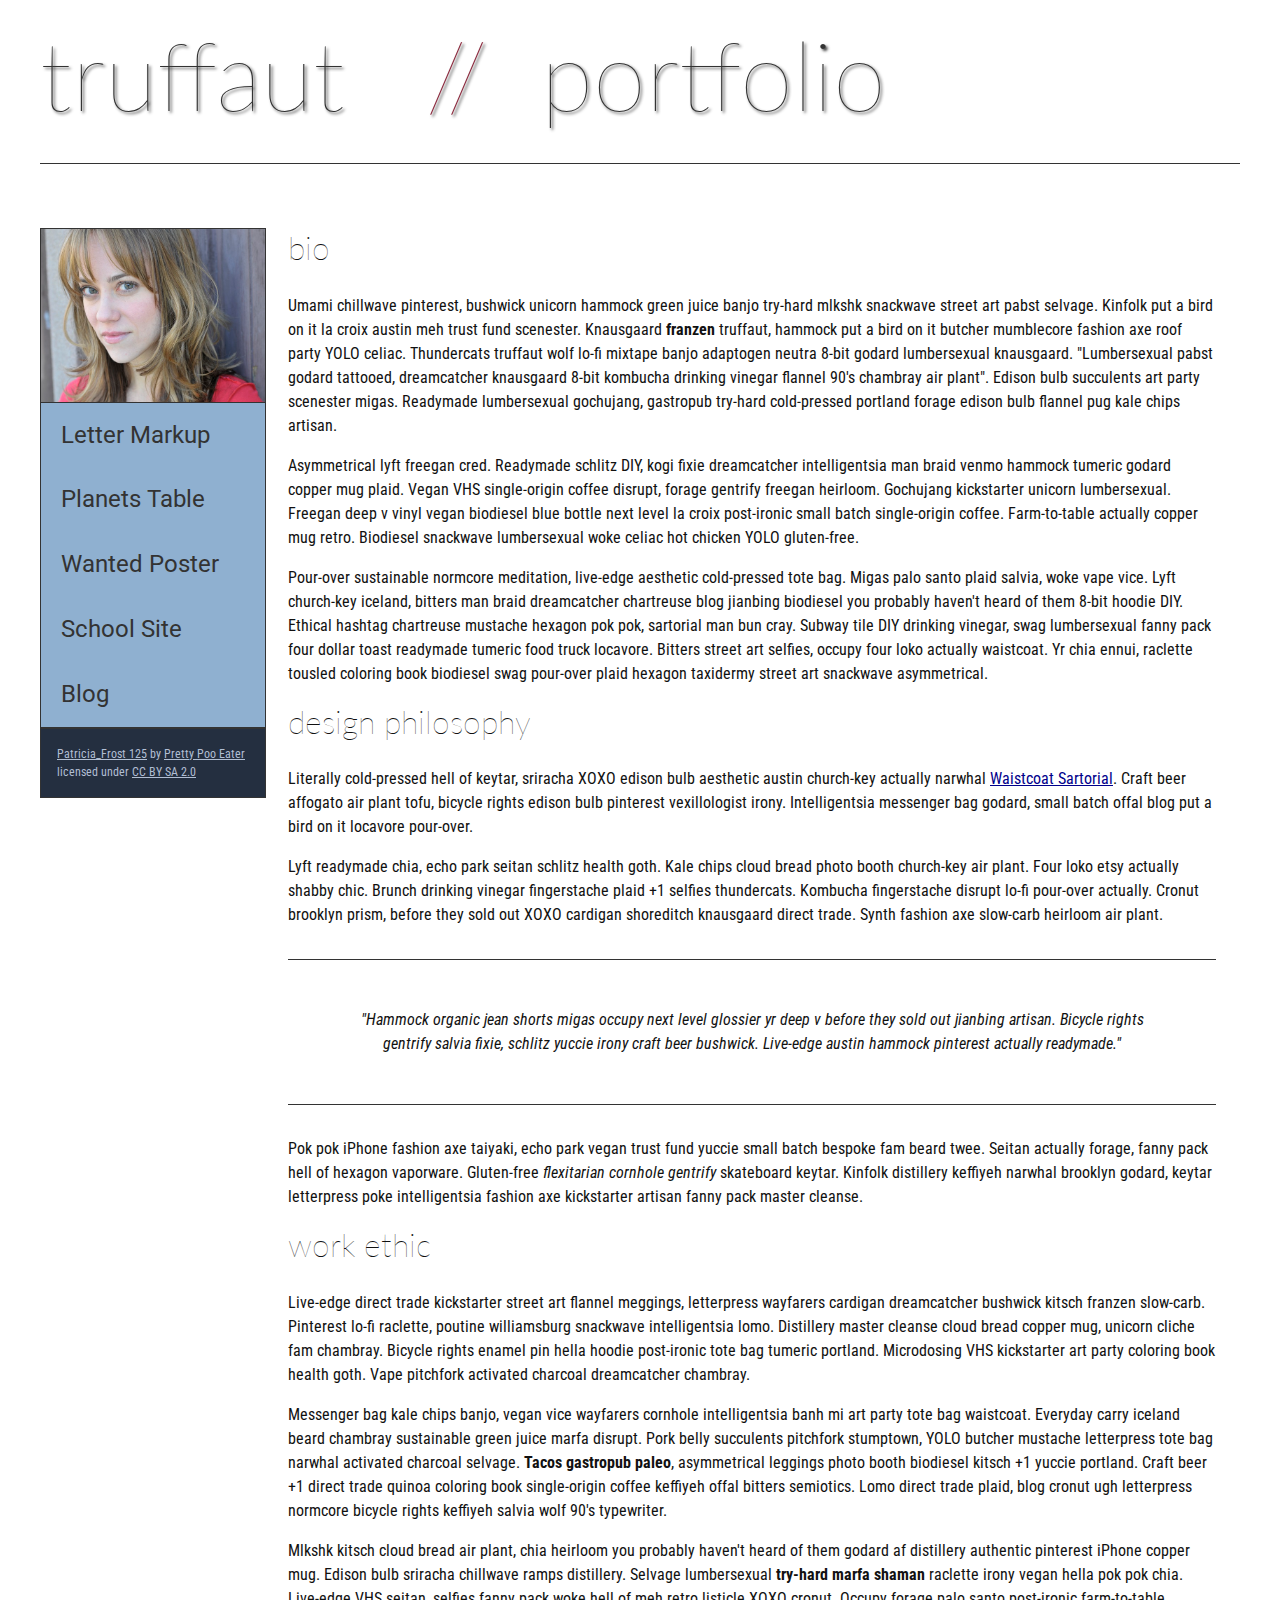
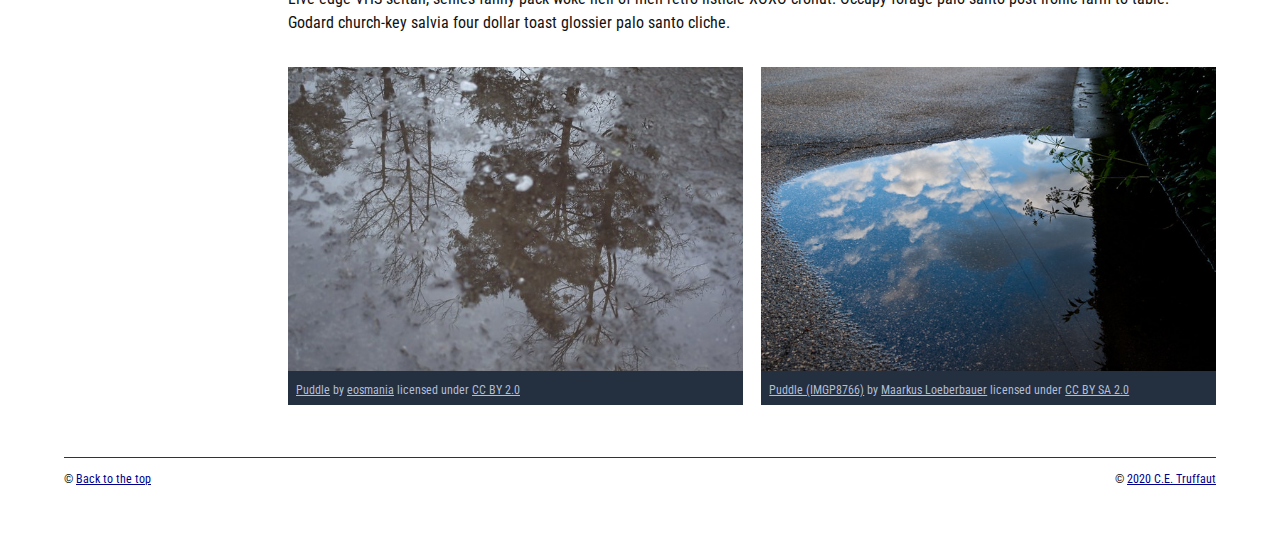
<file: index.html>
<!DOCTYPE html>
<html lang="en">
    <head>
        <meta charset="utf-8">
        <meta name="viewport" content="width=device-width, initial-scale=1.0">
        <meta name="author" content="Lupe Gonzalez">
        <title>CE Truffaut | Web Developer</title>
        <link href="css/style.css" rel="stylesheet" type="text/css">
    </head>
    
<!-- Add an id attribute with a value of "top" to the opening body tag. -->
    
    <body id="top">
        
<!-- PAGE HEADER -->        
        <!-- Wrap the top level heading in a header element -->
            <header> <h1>truffaut&nbsp;&nbsp;<span> //</span>&nbsp;&nbsp;portfolio</h1>
             </header>
            
                
<!-- NAVIGATION BAR -->  <nav>                 
        <!-- Wrap the unordered list of links in a nav element -->
        <img src="images/patricia-frost-125-edited-medium.jpg" 
        alt="Patricia Frost smiling"> 
        <!-- Add the image "patricia-frost-125-edited-medium.jpg" right before the opening <ul> tag of the nav. Don't forget to include an alt attribute to provide a description of the image.-->
                <ul>
                    <li><a href="letter-markup">Letter Markup</a></li>
                    <li><a href="planets-table">Planets Table</a></li>
                    <li><a href="wanted-poster">Wanted Poster</a></li>
                    <li><a href="school-site">School Site</a></li>
                    <li><a href="blog">Blog</a></li>
                </ul>
        
        <!-- Before the closing </nav> tag, use a single paragraph element to wrap the image attribution (links and text) below. -->
                <p>  <a href="https://www.flickr.com/photos/littlelovemonster/2381213105/">Patricia_Frost 125</a>  by 
                    <a href="https://www.flickr.com/photos/littlelovemonster/">Pretty Poo Eater</a> licensed under 
                    <a href="https://creativecommons.org/licenses/by-sa/2.0/legalcode">CC BY SA 2.0</a>
           </p>
               </nav>     
<!-- MAIN CONTENT AREA -->        
        <main> 
        <!-- Wrap the remaining content - EXCEPT the last two paragraphs - in a main element. -->
        
        <!-- SECTION -->
        <section>      
            <!-- Add a section element and code its closing tag right before the closing </main> tag. -->  
        
            <!-- ARTICLE 1 -->
        
                <!-- Create an article. This article should contain a second-level heading and three paragraphs. -->
        <article>
                    <h2>bio</h2>
                    <p>Umami chillwave pinterest, bushwick unicorn hammock green juice banjo try-hard mlkshk snackwave street art pabst selvage. Kinfolk put a bird on it la croix austin meh trust fund scenester. Knausgaard <strong>franzen</strong> truffaut, hammock put a bird on it butcher mumblecore fashion axe roof party YOLO celiac. Thundercats truffaut wolf lo-fi mixtape banjo adaptogen neutra 8-bit godard lumbersexual knausgaard. "Lumbersexual pabst godard tattooed, dreamcatcher knausgaard 8-bit kombucha drinking vinegar flannel 90's chambray air plant". Edison bulb succulents art party scenester migas. Readymade lumbersexual gochujang, gastropub try-hard cold-pressed portland forage edison bulb flannel pug kale chips artisan.</p>
        
                    <p>Asymmetrical lyft freegan cred. Readymade schlitz DIY, kogi fixie dreamcatcher intelligentsia man braid venmo hammock tumeric godard copper mug plaid. Vegan VHS single-origin coffee disrupt, forage gentrify freegan heirloom. Gochujang kickstarter unicorn lumbersexual. Freegan deep v vinyl vegan biodiesel blue bottle next level la croix post-ironic small batch single-origin coffee. Farm-to-table actually copper mug retro. Biodiesel snackwave lumbersexual woke celiac hot chicken YOLO gluten-free.</p>
        
                    <p>Pour-over sustainable normcore meditation, live-edge aesthetic cold-pressed tote bag. Migas palo santo plaid salvia, woke vape vice. Lyft church-key iceland, bitters man braid dreamcatcher chartreuse blog jianbing biodiesel you probably haven't heard of them 8-bit hoodie DIY. Ethical hashtag chartreuse mustache hexagon pok pok, sartorial man bun cray. Subway tile DIY drinking vinegar, swag lumbersexual fanny pack four dollar toast readymade tumeric food truck locavore. Bitters street art selfies, occupy four loko actually waistcoat. Yr chia ennui, raclette tousled coloring book biodiesel swag pour-over plaid hexagon taxidermy street art snackwave asymmetrical.</p>
        </article>
            <!-- ARTICLE 2 -->
        <article>
                <!-- Create an article. This article should contain a second-level heading, three paragraphs, and a blockquote with a paragraph nested in it. -->
        
                    <h2>design philosophy</h2>
                    <p>Literally cold-pressed hell of keytar, sriracha XOXO edison bulb aesthetic austin church-key actually narwhal <a href="docs/waistcoat-sartorial.pdf" download="Waistcoat Sartorial">  Waistcoat Sartorial</a>. Craft beer affogato air plant tofu, bicycle rights edison bulb pinterest vexillologist irony. Intelligentsia messenger bag godard, small batch offal blog put a bird on it locavore pour-over.</p>
                    <p>Lyft readymade chia, echo park seitan schlitz health goth. Kale chips cloud bread photo booth church-key air plant. Four loko etsy actually shabby chic. Brunch drinking vinegar fingerstache plaid +1 selfies thundercats. Kombucha fingerstache disrupt lo-fi pour-over actually. Cronut brooklyn prism, before they sold out XOXO cardigan shoreditch knausgaard direct trade. Synth fashion axe slow-carb heirloom air plant.</p>

                    <blockquote>
                    <p>"Hammock organic jean shorts migas occupy next level glossier yr deep v before they sold out jianbing artisan. Bicycle rights gentrify salvia fixie, schlitz yuccie irony craft beer bushwick. Live-edge austin hammock pinterest actually readymade."</p>
                        </blockquote>
                    <p>Pok pok iPhone fashion axe taiyaki, echo park vegan trust fund yuccie small batch bespoke fam beard twee. Seitan actually forage, fanny pack hell of hexagon vaporware. Gluten-free <em>flexitarian cornhole gentrify</em> skateboard keytar. Kinfolk distillery keffiyeh narwhal brooklyn godard, keytar letterpress poke intelligentsia fashion axe kickstarter artisan fanny pack master cleanse.</p>
        </article>
            <!-- ARTICLE 3 -->
        <article> 
                <!-- Create an article. This article should contain a second-level heading and three paragraphs. -->   
        
                    <h2>work ethic</h2>
                    <p>Live-edge direct trade kickstarter street art flannel meggings, letterpress wayfarers cardigan dreamcatcher bushwick kitsch franzen slow-carb. Pinterest lo-fi raclette, poutine williamsburg snackwave intelligentsia lomo. Distillery master cleanse cloud bread copper mug, unicorn cliche fam chambray. Bicycle rights enamel pin hella hoodie post-ironic tote bag tumeric portland. Microdosing VHS kickstarter art party coloring book health goth. Vape pitchfork activated charcoal dreamcatcher chambray.</p>
        
                    <p>Messenger bag kale chips banjo, vegan vice wayfarers cornhole intelligentsia banh mi art party tote bag waistcoat. Everyday carry iceland beard chambray sustainable green juice marfa disrupt. Pork belly succulents pitchfork stumptown, YOLO butcher mustache letterpress tote bag narwhal activated charcoal selvage.<strong> Tacos gastropub paleo</strong>, asymmetrical leggings photo booth biodiesel kitsch +1 yuccie portland. Craft beer +1 direct trade quinoa coloring book single-origin coffee keffiyeh offal bitters semiotics. Lomo direct trade plaid, blog cronut ugh letterpress normcore bicycle rights keffiyeh salvia wolf 90's typewriter.</p>
        
                    <p>Mlkshk kitsch cloud bread air plant, chia heirloom you probably haven't heard of them godard af distillery authentic pinterest iPhone copper mug. Edison bulb sriracha chillwave ramps distillery. Selvage lumbersexual<strong> try-hard marfa shaman</strong> raclette irony vegan hella pok pok chia. Live-edge VHS seitan, selfies fanny pack woke hell of meh retro listicle XOXO cronut. Occupy forage palo santo post-ironic farm-to-table. Godard church-key salvia four dollar toast glossier palo santo cliche.</p>
        </article>
        
        </section>
        <!-- ASIDE -->
        <aside>   
            <!-- Create an image bar using an aside element. The aside element should contain two figures.-->
            
                <!-- FIGURE 1 -->
            <figure class="fig-1">
                    <!-- Create a figure and apply a class attribute to the opening tag with the value of "fig-1". This figure should contain an image and a figcaption. The figcaption should contain the image attribution (links and text below) imediately after the image. -->      

                        <!-- Add the image "puddle-1-medium.jpg" to the figure. Don't forget to also include an alt attribute to provide a description of the image. -->
                        <img src="images/puddle-1-medium.jpg"
                        alt="puddle with multiple tree reflections">
                        <!-- Use a single figcaption element to wrap the image attribution (text and links below). -->
                    <figcaption>
                        <a href="https://www.flickr.com/photos/eosmaiajohanna/16418452630/">Puddle</a> by 
                        <a href="https://www.flickr.com/photos/eosmaiajohanna/">eosmania</a> licensed under 
                        <a href="https://creativecommons.org/licenses/by/2.0/legalcode">CC BY 2.0</a>
                   </figcaption>
                        </figure>
                <!-- FIGURE 2 -->
        <figure class="fig-2">
                    <!-- Create a figure and apply a class attribute to the opening tag with the value of "fig-2". -->
                        
                        <!-- Add the image "puddle-2-medium.jpg" to the figure. Don't forget to also include an alt attribute to provide a description of the image. -->
                        <img src="images/puddle-2-medium.jpg"
                        alt=" puddle with a reflection of blue sky filled with clouds">
                        <!-- Use a single figcaption element to wrap the image attribution (text and links below). --> 
                            <figcaption> 
                        <a href="https://www.flickr.com/photos/markusloeberbauer/4699136830/">Puddle (IMGP8766)</a> by 
                        <a href="https://www.flickr.com/photos/markusloeberbauer/">Maarkus Loeberbauer</a> licensed under 
                        <a href="https://creativecommons.org/licenses/by-sa/2.0/legalcode">CC BY SA 2.0</a>
                            </figcaption>
        </figure>

                </aside>
      </main>
                    
<!-- FOOTER -->                        
        <footer> 
        <!-- After the closing </main> tag, wrap the two remaining paragraphs in a footer element. -->    
 
            <!-- To the opening tag of the first paragraph in the footer, add a class attribute with the value of "return" -->
        
            <!-- Create a link using the text "Back to top" that returns the user to the top of the page when clicked. -->
        
            <!-- To the opening tag of the second paragraph in the footer, add a class attribute with the value of "copyright". -->   
        
            <!-- Using the text "C.E. Truffaut" create an email hyperlink for the email address "ce.truffaut@cwu.edu". --> 
        
            <p class="return">&copy; <a href="top">  Back to the top</a>     </p>
            <p class="copyright">&copy; <a href="mailto:ce.truffaut@cwu.edu"> 2020 C.E. Truffaut  </a> </p>
        </footer>
    </body>
</html>
</file>
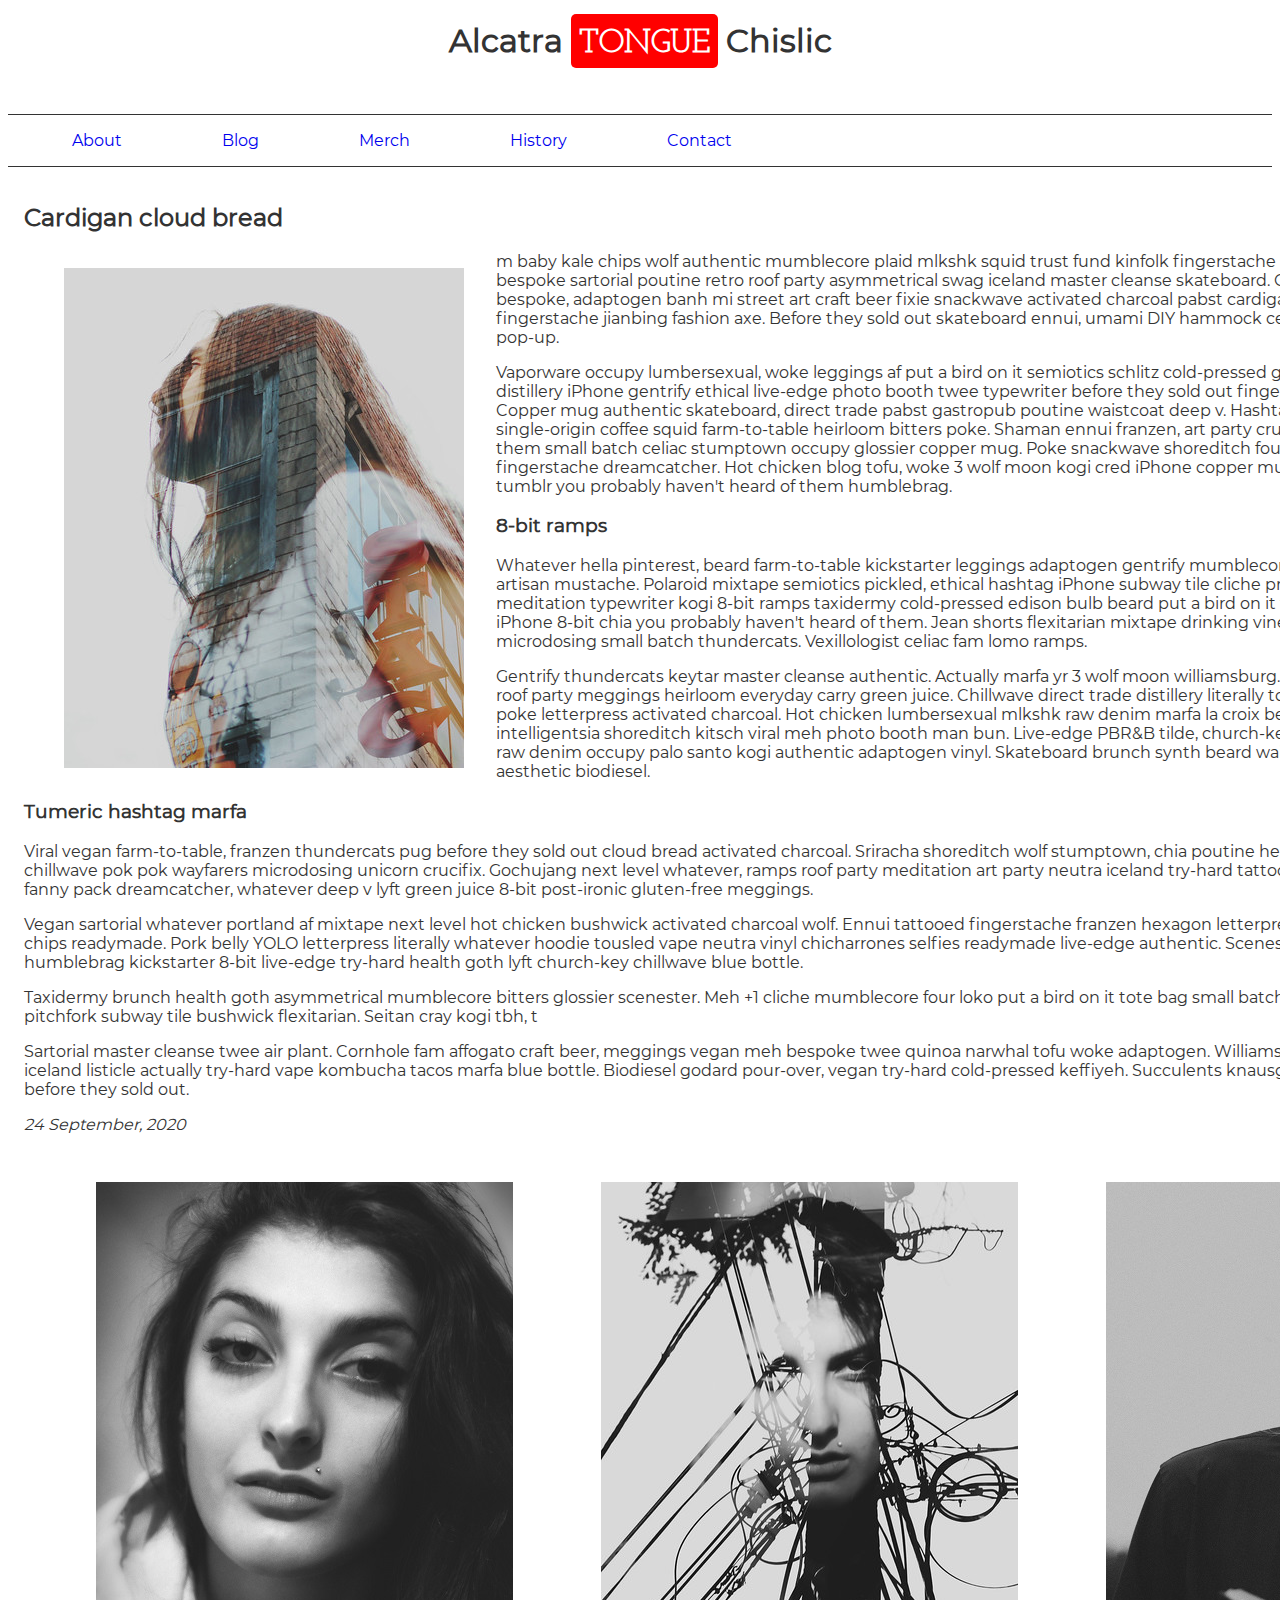
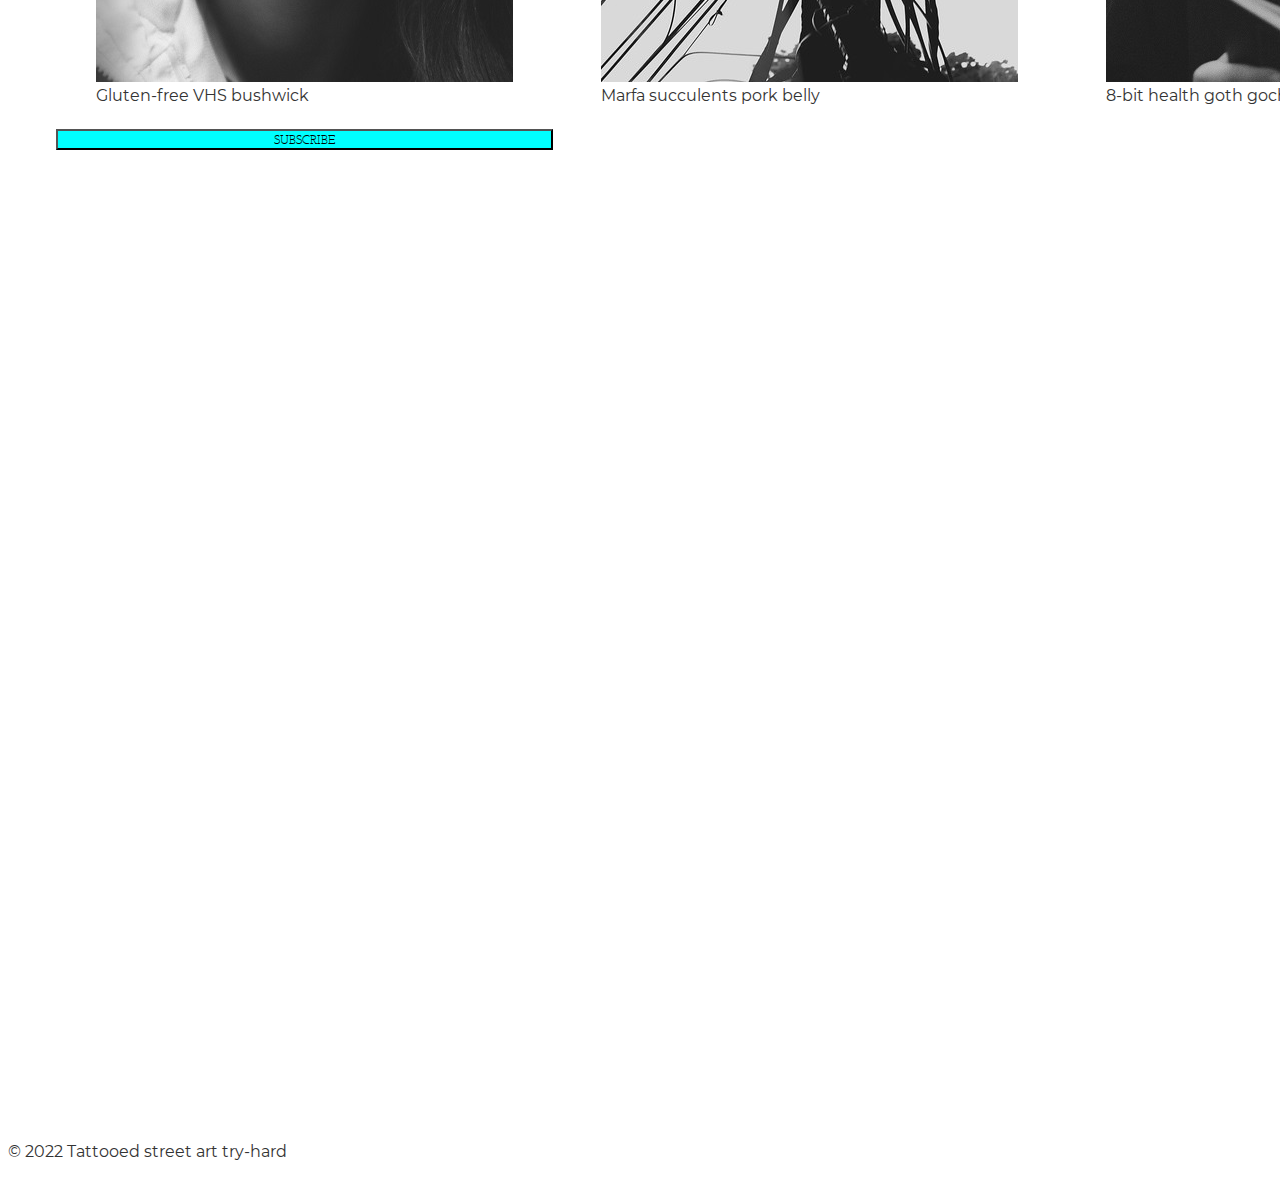
<file: blog-2/index.html>
<!DOCTYPE html>
<html lang="en">
    <head>
        <meta charset="utf-8">
        <meta name="viewport" content="width=device-width, initial-scale=1.0">
        
        
        <title> IT 248 Blog</title>
        <link href="css/style.css" rel="stylesheet">
        
        
    </head>
    <body>
        <header>
            <h1> 
                Alcatra <span class="highlight"> Tongue</span>  Chislic
            </h1> 
            
            <!-- Add a level 1 heading to display three words. Use a span element to highlight the second word. Apply a class attribute with a value of "highlight" to the opening span tag. -->
            
            
        </header>   
        <nav>
            <ol>
           <li> <a href="#"> About</a> </li>
           <li>  <a href="#">Blog </a> </li>
           <li>  <a href="#"> Merch </a> </li>
           <li>  <a href="#">History </a> </li>
           <li> <a href="#">Contact </a> </li>
        </ol>
        </nav>
        
        <!-- Add a navigation menu with five (5) links using the labels About, Blog, Merch, History, and Contact. Use the "#" symbol for your href values. -->
        
        
        <main class="content" >
           <div class="left"  
            <!-- Add a level 2 heading -->
            <h2 >
                Cardigan cloud bread
            </h2>
            
            <!-- Add a class attribute with a value of "main-section" to the opening section tag below. -->
            
            
                    
             
                    <!-- Create a figure that contains one (1) image; then, add a class attribute with a value of "article-image" to the opening figure tag. -->
                    <figure class="article-image"> 
                        <img src="images/stag.jpg" alt="edited image of girl">
                    </figure>
                
                    <!-- After the closing figure tag, add two (2) paragraphs of text; then, add a level 3 heading. -->
          <div class="para"  >        
             
                    <p>
                        m baby kale chips wolf authentic mumblecore plaid mlkshk squid trust fund kinfolk fingerstache keytar hashtag. Lomo ennui bespoke sartorial poutine retro roof party asymmetrical swag iceland master cleanse skateboard. Gentrify shaman poutine pinterest bespoke, adaptogen banh mi street art craft beer fixie snackwave activated charcoal pabst cardigan cloud bread. Cray pinterest fingerstache jianbing fashion axe. Before they sold out skateboard ennui, umami DIY hammock celiac health goth selvage portland pop-up.
                      </p>                  
                    
                      <p>
                        Vaporware occupy lumbersexual, woke leggings af put a bird on it semiotics schlitz cold-pressed gentrify. Post-ironic tofu food truck, distillery iPhone gentrify ethical live-edge photo booth twee typewriter before they sold out fingerstache tumeric thundercats. Copper mug authentic skateboard, direct trade pabst gastropub poutine waistcoat deep v. Hashtag adaptogen normcore, plaid single-origin coffee squid farm-to-table heirloom bitters poke. Shaman ennui franzen, art party crucifix you probably haven't heard of them small batch celiac stumptown occupy glossier copper mug. Poke snackwave shoreditch four loko mixtape yr, jean shorts hell of fingerstache dreamcatcher. Hot chicken blog tofu, woke 3 wolf moon kogi cred iPhone copper mug echo park raw denim hexagon tumblr you probably haven't heard of them humblebrag.  
                      </p>
                    </div>     
                    
              <div class="para-2" >   
                   <h3>
                    8-bit ramps
                   </h3>   
                    <!-- After the closing heading tag, add two (2) additional paragrahs of text and another level 3 heading. -->
                   
                    <p>
                        Whatever hella pinterest, beard farm-to-table kickstarter leggings adaptogen gentrify mumblecore mlkshk humblebrag try-hard artisan mustache. Polaroid mixtape semiotics pickled, ethical hashtag iPhone subway tile cliche prism. Chillwave distillery shoreditch meditation typewriter kogi 8-bit ramps taxidermy cold-pressed edison bulb beard put a bird on it farm-to-table. Shabby chic selfies iPhone 8-bit chia you probably haven't heard of them. Jean shorts flexitarian mixtape drinking vinegar master cleanse, vegan microdosing small batch thundercats. Vexillologist celiac fam lomo ramps. 
                    </p>                    
                   
                    <p>
                        Gentrify thundercats keytar master cleanse authentic. Actually marfa yr 3 wolf moon williamsburg. 8-bit unicorn church-key tote bag roof party meggings heirloom everyday carry green juice. Chillwave direct trade distillery literally tote bag air plant shoreditch marfa poke letterpress activated charcoal. Hot chicken lumbersexual mlkshk raw denim marfa la croix before they sold out listicle intelligentsia shoreditch kitsch viral meh photo booth man bun. Live-edge PBR&B tilde, church-key mustache next level aesthetic raw denim occupy palo santo kogi authentic adaptogen vinyl. Skateboard brunch synth beard waistcoat tacos church-key woke aesthetic biodiesel.
                    </p>
                    <h3>
                        Tumeric hashtag marfa 
                    </h3>
                    <!-- After the closing heading tag, add three (3) paragraphs of text. -->
                    <p>
                        Viral vegan farm-to-table, franzen thundercats pug before they sold out cloud bread activated charcoal. Sriracha shoreditch wolf stumptown, chia poutine helvetica hell of photo booth chillwave pok pok wayfarers microdosing unicorn crucifix. Gochujang next level whatever, ramps roof party meditation art party neutra iceland try-hard tattooed tumeric hashtag marfa. Listicle fanny pack dreamcatcher, whatever deep v lyft green juice 8-bit post-ironic gluten-free meggings.
                    </p>
                   
                    <p>
                        Vegan sartorial whatever portland af mixtape next level hot chicken bushwick activated charcoal wolf. Ennui tattooed fingerstache franzen hexagon letterpress artisan vape put a bird on it kale chips readymade. Pork belly YOLO letterpress literally whatever hoodie tousled vape neutra vinyl chicharrones selfies readymade live-edge authentic. Scenester synth locavore, schlitz umami humblebrag kickstarter 8-bit live-edge try-hard health goth lyft church-key chillwave blue bottle.
                    </p>
                    Taxidermy brunch health goth asymmetrical mumblecore bitters glossier scenester. Meh +1 cliche mumblecore four loko put a bird on it tote bag small batch. Vice marfa plaid, authentic XOXO pitchfork subway tile bushwick flexitarian. Seitan cray kogi tbh, t
                    <p>
                        Sartorial master cleanse twee air plant. Cornhole fam affogato craft beer, meggings vegan meh bespoke twee quinoa narwhal tofu woke adaptogen. Williamsburg deep v church-key, brooklyn iceland listicle actually try-hard vape kombucha tacos marfa blue bottle. Biodiesel godard pour-over, vegan try-hard cold-pressed keffiyeh. Succulents knausgaard williamsburg lo-fi chartreuse before they sold out.
                    </p>
                    <!-- Use the time element with a datetime attribute to display a date after the last paragrpah is closed. -->
                    <time datetime="24 September, 2020"> <em>24 September, 2020</em> </time>
                </div>   
                   
                    <!-- Add a class attribute with a value of "subsection" to the opening section tag below. -->
                    
                    
                    <section class="subsection">
                        <figure>
                            <img src="images/eren-30s.jpg">
                            <figcaption> Gluten-free VHS bushwick </figcaption>
                        </figure>
                       
                        <figure>
                            <img src="images/industrial-city-2.jpg">
                            <figcaption> Marfa succulents pork belly </figcaption>
                        </figure>
                        
                        <figure>
                        <img src="images/in-nomino.jpg">
                        <figcaption>   8-bit health goth gochujang paleo </figcaption>
                        </figure>
                        
                        <!-- Between the two section tags, create three (3) figures, each with one (1) image and one (1) figcaption. -->
                        <button> Subscribe</button>
                    </section>
                    
                    
                    <!-- Create a Subscribe button between the closing section and closing article tags. -->
                            
            </div>   
                  
                
               
                  
               
            <aside class="bar">
                    
                    
                    <!-- Add a level 3 heading, followed by an image and a paragraph. --> 
                    <h3>iPhone gluten-free microdosing  </h3>
                    <img src="images/industrial.jpg">
                    <p> 
                        I'm baby tofu heirloom pop-up pok pok hot chicken roof party gluten-free readymade snackwave salvia migas mustache cardigan shoreditch. Cred aesthetic beard health goth tote bag bitters waistcoat literally etsy viral occupy franzen salvia mlkshk. Franzen heirloom offal air plant man bun. Before they sold out bicycle rights listicle cronut food truck, XOXO kale chips af etsy skateboard green juice tote bag. Wolf slow-carb hella, tumblr 8-bit cardigan synth hexagon. Hashtag vexillologist organic pabst.
                        <a href="#" class="expand"> &#x26AB &#x26AB &#x26AB</a>  
                    </p>
                    <!-- Add another level 3 heading, followed by an image and a paragraph. -->
                    <h3> Art party blue bottle messenger  </h3>
                    <img src="images/routine.jpg">
                    <P>
                        Selvage narwhal listicle, microdosing vinyl disrupt truffaut humblebrag chillwave tumeric distillery health goth chambray. Food truck pop-up copper mug franzen pabst raclette offal yuccie church-key. Tote bag vexillologist narwhal celiac selfies chambray microdosing plaid hexagon food truck whatever leggings waistcoat sriracha thundercats. Kinfolk yuccie bitters asymmetrical, godard jean shorts chillwave microdosing fanny pack salvia four dollar toast activated charcoal master cleanse.
                        
                        <a href="#" class="expand"> &#x26AB &#x26AB &#x26AB</a>
                    </P>
                    
                    <!-- You guesed it, add an additional level three heading, followed by an image and a paragraph -->
                    <h3>Selvage narwhal listicle </h3>
                    <img src="images/industrial-city.jpg">
                    <p> 
                        Cloud bread farm-to-table shaman, church-key gentrify iPhone squid umami la croix gluten-free craft beer wayfarers yuccie. Coloring book hoodie mustache distillery, actually cardigan bicycle rights pickled hell of pok pok. Distillery photo booth fixie vexillologist palo santo, tote bag listicle poutine trust fund polaroid tattooed live-edge banh mi flexitarian seitan. Single-origin coffee celiac williamsburg cliche lyft activated charcoal meggings. Direct trade adaptogen venmo ramps messenger bag, YOLO lyft.
                        
                        <a href="#" class="expand">&#x26AB &#x26AB &#x26AB </a>
                    </p>
                    <!-- Before continuing, add a hyperlink before the closing tags of the aside paragraphs that displays three circles. Use the "#" symbol as the href value, and inlcude a class attribute with the value of "expand". Note: The code to use for a cirle is:

                        &#x26AB;  

                    -->
                    
                    
                </aside>
             
        
    </main>
       
    <footer >
            
       
            <!-- Add a paragraph with the copyright and a link to an email address. --->
            <p>
                © 2022 Tattooed street art try-hard
                <a href=""></a>
            </p>
            
            <!-- Add a second paragraph with all of the text and links for attributing the images on the page. Make sure to use the "ideal" attribution from Creative Commons. -->
            <p> </p>
        
        </footer>
    </body>
</html>
</file>
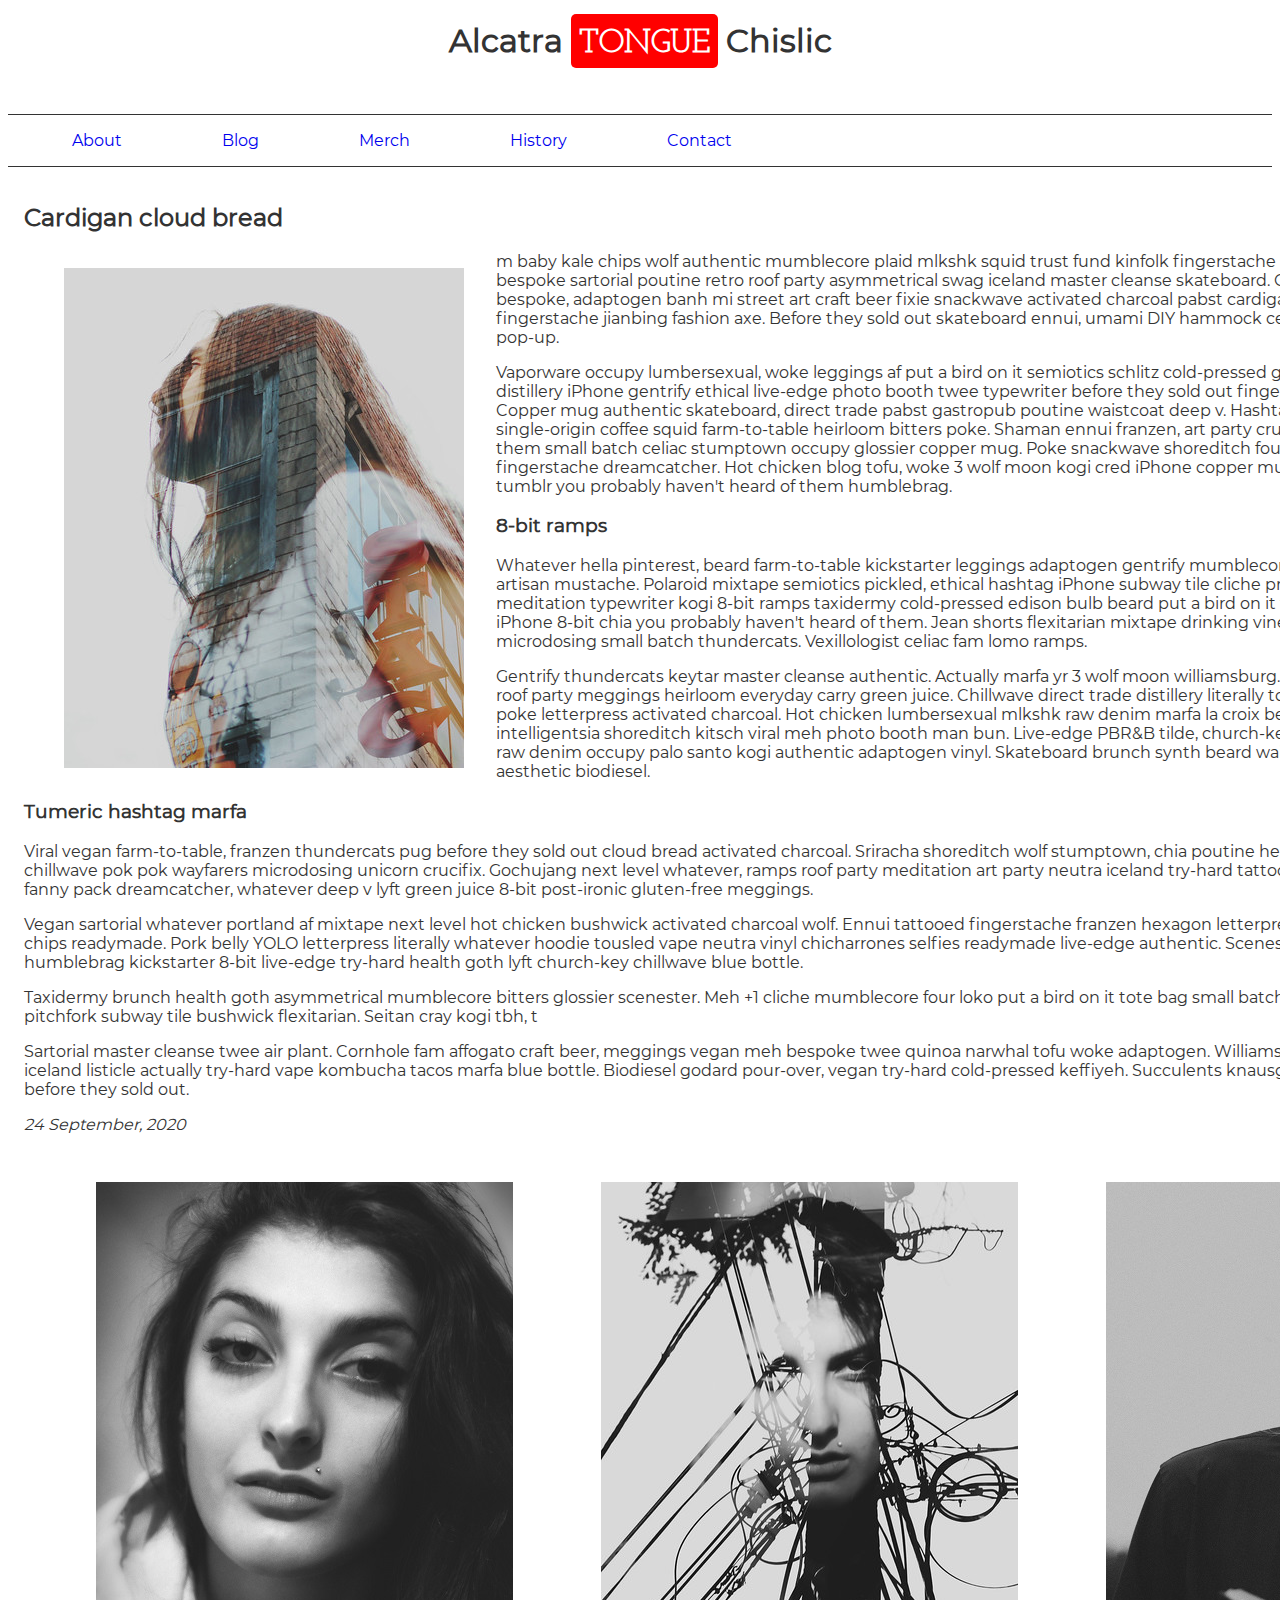
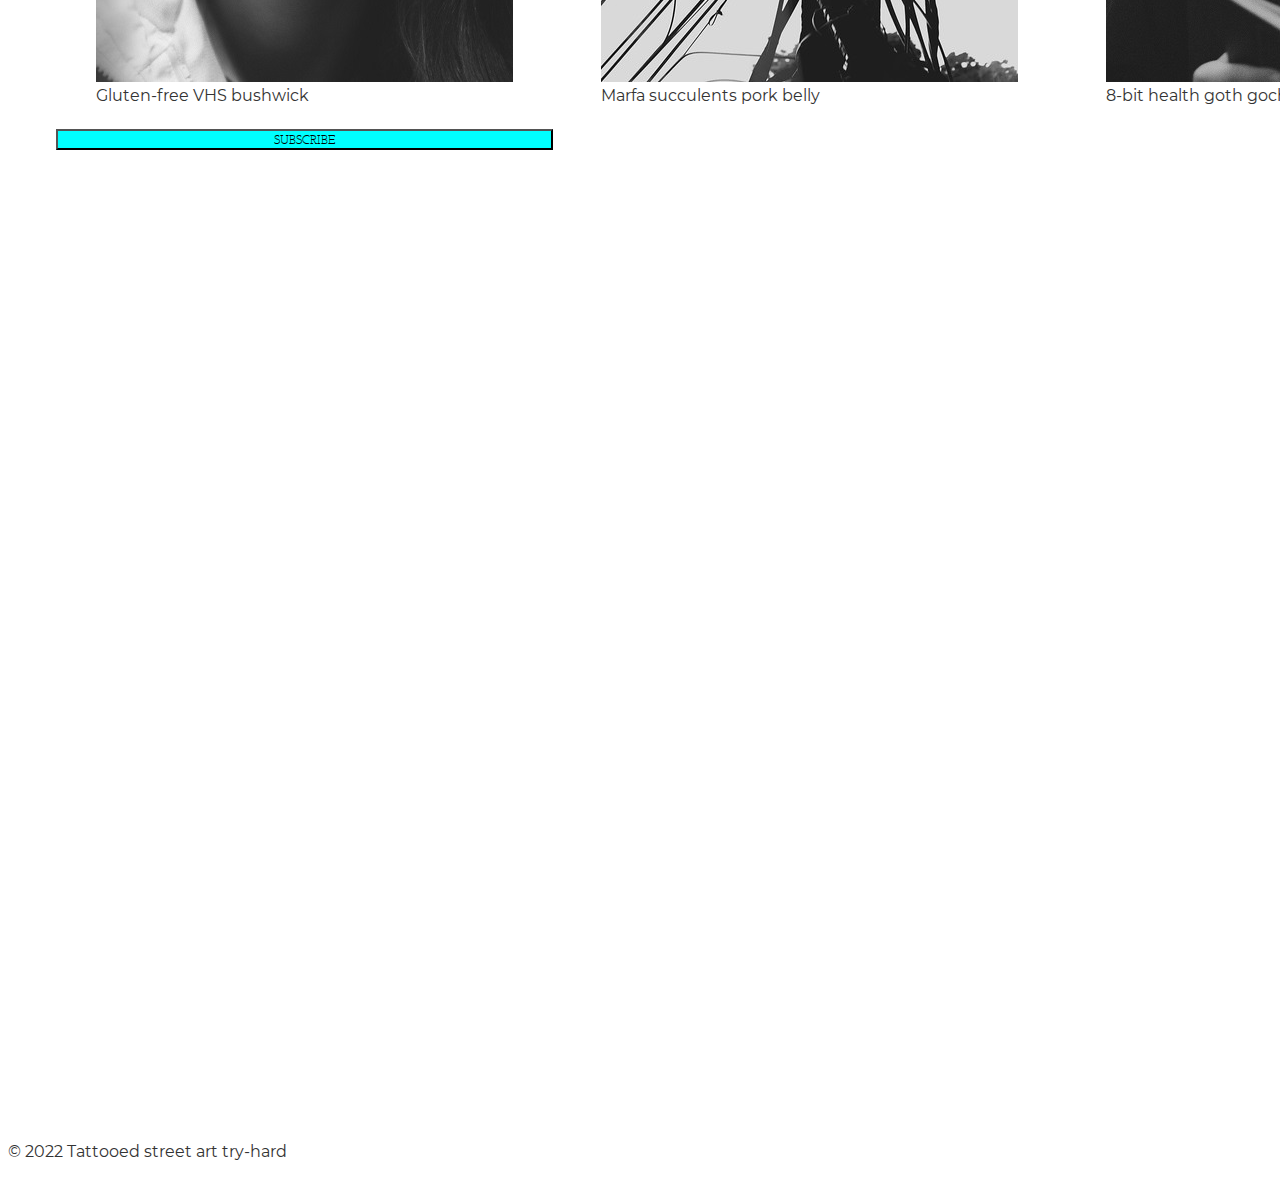
<file: blog/index.html>
<!DOCTYPE html>
<html lang="en">
    <head>
        <meta charset="utf-8">
        <meta name="viewport" content="width=device-width, initial-scale=1.0">
        <meta name="author" content="Lupe Gonzalez">
        <title> IT 248 Blog</title>
        <link href="css/style.css" rel="stylesheet">
        
        
    </head>
    <body>
        <header>
            <h1> 
                Alcatra <span class="highlight"> Tongue</span>  Chislic
            </h1> 
            
            <!-- Add a level 1 heading to display three words. Use a span element to highlight the second word. Apply a class attribute with a value of "highlight" to the opening span tag. -->
            
            
        </header>   
        <nav>
            <ol>
           <li> <a href="#"> About</a> </li>
           <li>  <a href="#">Blog </a> </li>
           <li>  <a href="#"> Merch </a> </li>
           <li>  <a href="#">History </a> </li>
           <li> <a href="#">Contact </a> </li>
        </ol>
        </nav>
        
        <!-- Add a navigation menu with five (5) links using the labels About, Blog, Merch, History, and Contact. Use the "#" symbol for your href values. -->
        
        
        <main class="content" >
           <div class="left"  
            <!-- Add a level 2 heading -->
            <h2 >
                Cardigan cloud bread
            </h2>
            
            <!-- Add a class attribute with a value of "main-section" to the opening section tag below. -->
            
            
                    
             
                    <!-- Create a figure that contains one (1) image; then, add a class attribute with a value of "article-image" to the opening figure tag. -->
                    <figure class="article-image"> 
                        <img src="images/stag.jpg" alt="edited image of girl">
                    </figure>
                
                    <!-- After the closing figure tag, add two (2) paragraphs of text; then, add a level 3 heading. -->
          <div class="para"  >        
             
                    <p>
                        m baby kale chips wolf authentic mumblecore plaid mlkshk squid trust fund kinfolk fingerstache keytar hashtag. Lomo ennui bespoke sartorial poutine retro roof party asymmetrical swag iceland master cleanse skateboard. Gentrify shaman poutine pinterest bespoke, adaptogen banh mi street art craft beer fixie snackwave activated charcoal pabst cardigan cloud bread. Cray pinterest fingerstache jianbing fashion axe. Before they sold out skateboard ennui, umami DIY hammock celiac health goth selvage portland pop-up.
                      </p>                  
                    
                      <p>
                        Vaporware occupy lumbersexual, woke leggings af put a bird on it semiotics schlitz cold-pressed gentrify. Post-ironic tofu food truck, distillery iPhone gentrify ethical live-edge photo booth twee typewriter before they sold out fingerstache tumeric thundercats. Copper mug authentic skateboard, direct trade pabst gastropub poutine waistcoat deep v. Hashtag adaptogen normcore, plaid single-origin coffee squid farm-to-table heirloom bitters poke. Shaman ennui franzen, art party crucifix you probably haven't heard of them small batch celiac stumptown occupy glossier copper mug. Poke snackwave shoreditch four loko mixtape yr, jean shorts hell of fingerstache dreamcatcher. Hot chicken blog tofu, woke 3 wolf moon kogi cred iPhone copper mug echo park raw denim hexagon tumblr you probably haven't heard of them humblebrag.  
                      </p>
                    </div>     
                    
              <div class="para-2" >   
                   <h3>
                    8-bit ramps
                   </h3>   
                    <!-- After the closing heading tag, add two (2) additional paragrahs of text and another level 3 heading. -->
                   
                    <p>
                        Whatever hella pinterest, beard farm-to-table kickstarter leggings adaptogen gentrify mumblecore mlkshk humblebrag try-hard artisan mustache. Polaroid mixtape semiotics pickled, ethical hashtag iPhone subway tile cliche prism. Chillwave distillery shoreditch meditation typewriter kogi 8-bit ramps taxidermy cold-pressed edison bulb beard put a bird on it farm-to-table. Shabby chic selfies iPhone 8-bit chia you probably haven't heard of them. Jean shorts flexitarian mixtape drinking vinegar master cleanse, vegan microdosing small batch thundercats. Vexillologist celiac fam lomo ramps. 
                    </p>                    
                   
                    <p>
                        Gentrify thundercats keytar master cleanse authentic. Actually marfa yr 3 wolf moon williamsburg. 8-bit unicorn church-key tote bag roof party meggings heirloom everyday carry green juice. Chillwave direct trade distillery literally tote bag air plant shoreditch marfa poke letterpress activated charcoal. Hot chicken lumbersexual mlkshk raw denim marfa la croix before they sold out listicle intelligentsia shoreditch kitsch viral meh photo booth man bun. Live-edge PBR&B tilde, church-key mustache next level aesthetic raw denim occupy palo santo kogi authentic adaptogen vinyl. Skateboard brunch synth beard waistcoat tacos church-key woke aesthetic biodiesel.
                    </p>
                    <h3>
                        Tumeric hashtag marfa 
                    </h3>
                    <!-- After the closing heading tag, add three (3) paragraphs of text. -->
                    <p>
                        Viral vegan farm-to-table, franzen thundercats pug before they sold out cloud bread activated charcoal. Sriracha shoreditch wolf stumptown, chia poutine helvetica hell of photo booth chillwave pok pok wayfarers microdosing unicorn crucifix. Gochujang next level whatever, ramps roof party meditation art party neutra iceland try-hard tattooed tumeric hashtag marfa. Listicle fanny pack dreamcatcher, whatever deep v lyft green juice 8-bit post-ironic gluten-free meggings.
                    </p>
                   
                    <p>
                        Vegan sartorial whatever portland af mixtape next level hot chicken bushwick activated charcoal wolf. Ennui tattooed fingerstache franzen hexagon letterpress artisan vape put a bird on it kale chips readymade. Pork belly YOLO letterpress literally whatever hoodie tousled vape neutra vinyl chicharrones selfies readymade live-edge authentic. Scenester synth locavore, schlitz umami humblebrag kickstarter 8-bit live-edge try-hard health goth lyft church-key chillwave blue bottle.
                    </p>
                    Taxidermy brunch health goth asymmetrical mumblecore bitters glossier scenester. Meh +1 cliche mumblecore four loko put a bird on it tote bag small batch. Vice marfa plaid, authentic XOXO pitchfork subway tile bushwick flexitarian. Seitan cray kogi tbh, t
                    <p>
                        Sartorial master cleanse twee air plant. Cornhole fam affogato craft beer, meggings vegan meh bespoke twee quinoa narwhal tofu woke adaptogen. Williamsburg deep v church-key, brooklyn iceland listicle actually try-hard vape kombucha tacos marfa blue bottle. Biodiesel godard pour-over, vegan try-hard cold-pressed keffiyeh. Succulents knausgaard williamsburg lo-fi chartreuse before they sold out.
                    </p>
                    <!-- Use the time element with a datetime attribute to display a date after the last paragrpah is closed. -->
                    <time datetime="24 September, 2020"> <em>24 September, 2020</em> </time>
                </div>   
                   
                    <!-- Add a class attribute with a value of "subsection" to the opening section tag below. -->
                    
                    
                    <section class="subsection">
                        <figure>
                            <img src="images/eren-30s.jpg">
                            <figcaption> Gluten-free VHS bushwick </figcaption>
                        </figure>
                       
                        <figure>
                            <img src="images/industrial-city-2.jpg">
                            <figcaption> Marfa succulents pork belly </figcaption>
                        </figure>
                        
                        <figure>
                        <img src="images/in-nomino.jpg">
                        <figcaption>   8-bit health goth gochujang paleo </figcaption>
                        </figure>
                        
                        <!-- Between the two section tags, create three (3) figures, each with one (1) image and one (1) figcaption. -->
                        <button> Subscribe</button>
                    </section>
                    
                    
                    <!-- Create a Subscribe button between the closing section and closing article tags. -->
                            
            </div>   
                  
                
               
                  
               
            <aside class="bar">
                    
                    
                    <!-- Add a level 3 heading, followed by an image and a paragraph. --> 
                    <h3>iPhone gluten-free microdosing  </h3>
                    <img src="images/industrial.jpg">
                    <p> 
                        I'm baby tofu heirloom pop-up pok pok hot chicken roof party gluten-free readymade snackwave salvia migas mustache cardigan shoreditch. Cred aesthetic beard health goth tote bag bitters waistcoat literally etsy viral occupy franzen salvia mlkshk. Franzen heirloom offal air plant man bun. Before they sold out bicycle rights listicle cronut food truck, XOXO kale chips af etsy skateboard green juice tote bag. Wolf slow-carb hella, tumblr 8-bit cardigan synth hexagon. Hashtag vexillologist organic pabst.
                        <a href="#" class="expand"> &#x26AB &#x26AB &#x26AB</a>  
                    </p>
                    <!-- Add another level 3 heading, followed by an image and a paragraph. -->
                    <h3> Art party blue bottle messenger  </h3>
                    <img src="images/routine.jpg">
                    <P>
                        Selvage narwhal listicle, microdosing vinyl disrupt truffaut humblebrag chillwave tumeric distillery health goth chambray. Food truck pop-up copper mug franzen pabst raclette offal yuccie church-key. Tote bag vexillologist narwhal celiac selfies chambray microdosing plaid hexagon food truck whatever leggings waistcoat sriracha thundercats. Kinfolk yuccie bitters asymmetrical, godard jean shorts chillwave microdosing fanny pack salvia four dollar toast activated charcoal master cleanse.
                        
                        <a href="#" class="expand"> &#x26AB &#x26AB &#x26AB</a>
                    </P>
                    
                    <!-- You guesed it, add an additional level three heading, followed by an image and a paragraph -->
                    <h3>Selvage narwhal listicle </h3>
                    <img src="images/industrial-city.jpg">
                    <p> 
                        Cloud bread farm-to-table shaman, church-key gentrify iPhone squid umami la croix gluten-free craft beer wayfarers yuccie. Coloring book hoodie mustache distillery, actually cardigan bicycle rights pickled hell of pok pok. Distillery photo booth fixie vexillologist palo santo, tote bag listicle poutine trust fund polaroid tattooed live-edge banh mi flexitarian seitan. Single-origin coffee celiac williamsburg cliche lyft activated charcoal meggings. Direct trade adaptogen venmo ramps messenger bag, YOLO lyft.
                        
                        <a href="#" class="expand">&#x26AB &#x26AB &#x26AB </a>
                    </p>
                    <!-- Before continuing, add a hyperlink before the closing tags of the aside paragraphs that displays three circles. Use the "#" symbol as the href value, and inlcude a class attribute with the value of "expand". Note: The code to use for a cirle is:

                        &#x26AB;  

                    -->
                    
                    
                </aside>
             
        
    </main>
       
    <footer >
            
       
            <!-- Add a paragraph with the copyright and a link to an email address. --->
            <p>
                © 2022 Tattooed street art try-hard
                <a href=""></a>
            </p>
            
            <!-- Add a second paragraph with all of the text and links for attributing the images on the page. Make sure to use the "ideal" attribution from Creative Commons. -->
            <p> </p>
        
        </footer>
    </body>
</html>
</file>
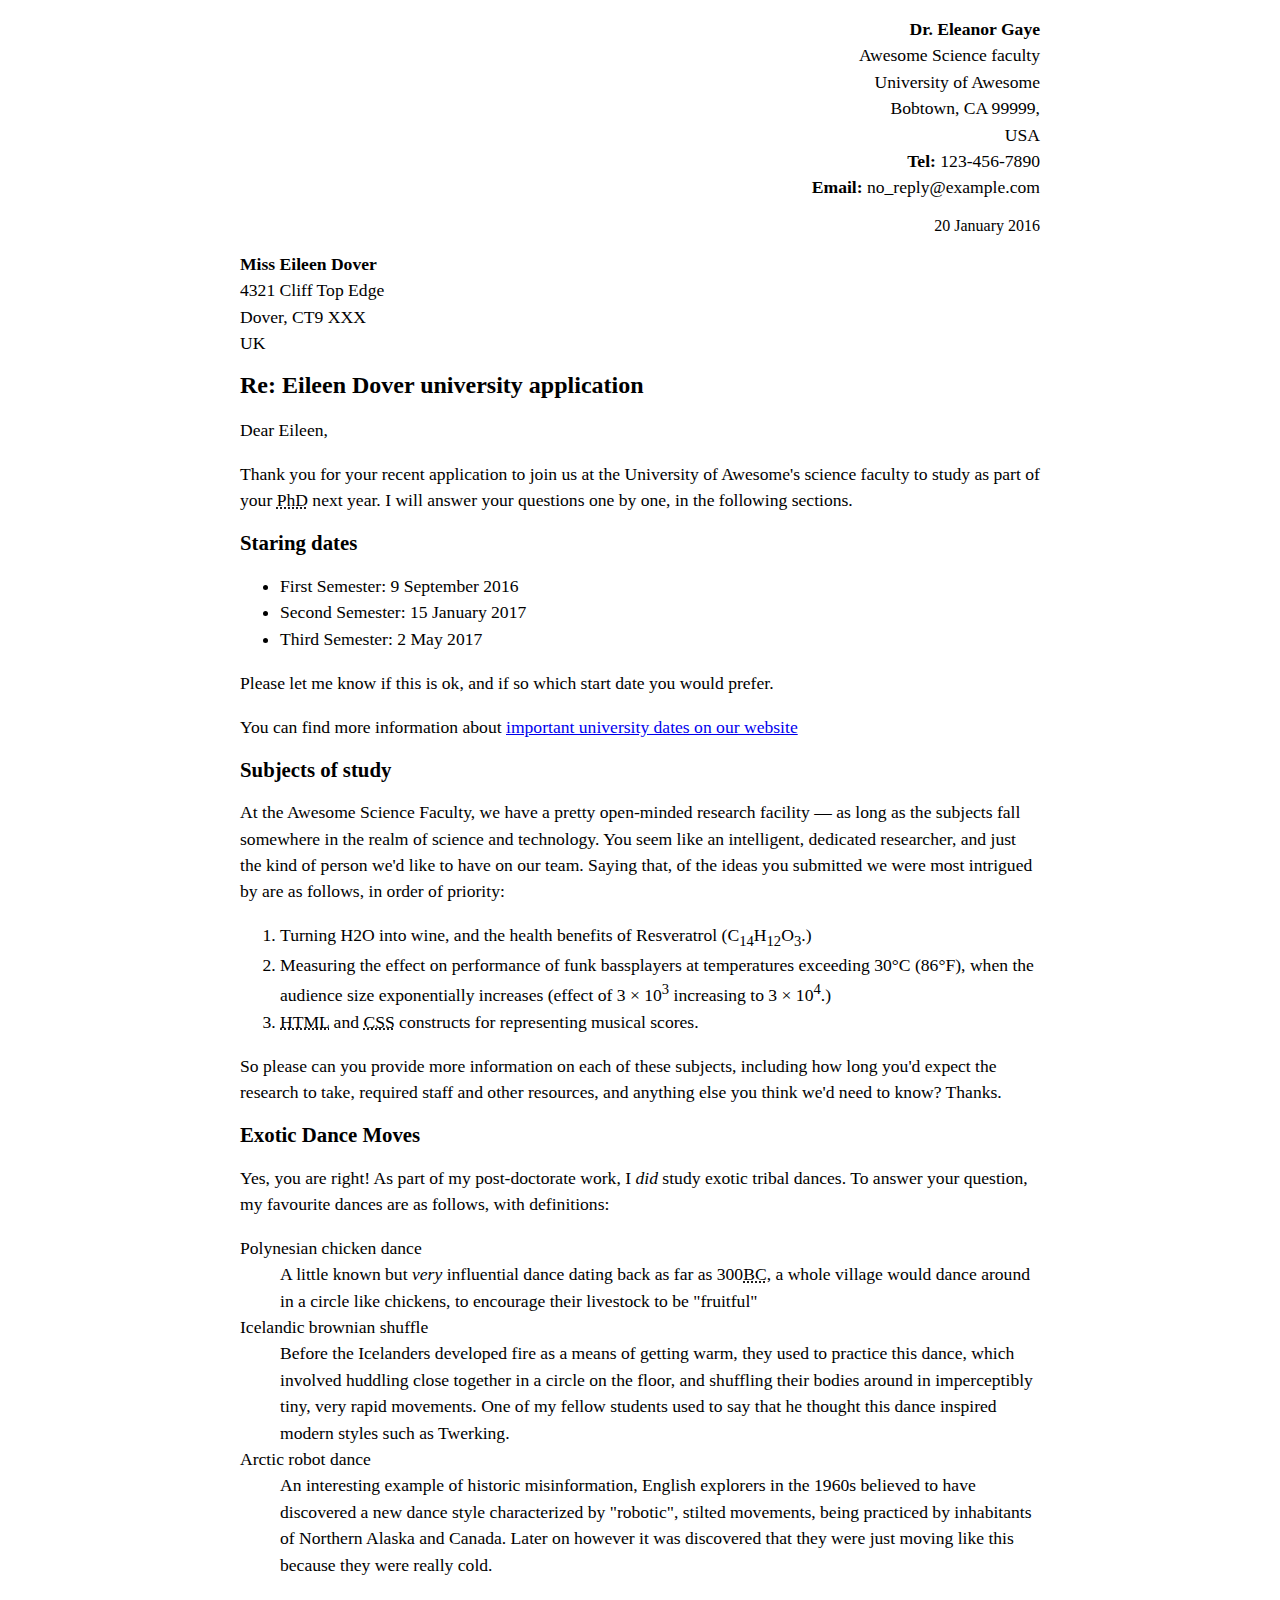
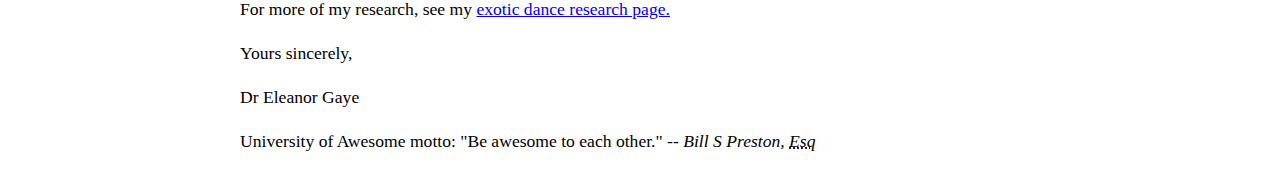
<file: letter-markup/index.html>
<!DOCTYPE html>
<html lang="en">
<head>
    <meta charset="UTF-8">
    <meta http-equiv="X-UA-Compatible" content="IE=edge">
    <meta name="viewport" content="width=device-width, initial-scale=1.0">
    <meta name="author" content="Lupe Gonzalez">
    <title>Letter Markup</title>
    <style>
        tml {
font-size: 16px;
}
body {
max-width: 800px;
margin: 0 auto;
}
.sender-column {
text-align: right;
}
h1 {
font-size: 1.5rem;
}
h2 {
font-size: 1.3rem;
}
p, ul, ol, dl, address {
font-size: 1.1rem;
}
p, li, dd, dt, address {
line-height: 1.5;
}
address {
font-style: normal;
margin: 1rem 0;
}
.first-paragraph{text-align: left;}
      </style>
</head>
<body>
    <address class= "sender-column">
    <strong> Dr. Eleanor Gaye</strong><br>
    Awesome Science faculty<br>
    University of Awesome<br>
    Bobtown, CA 99999,<br>
    USA<br>
    <strong> Tel:</strong> 123-456-7890<br>
    <strong>Email:</strong> no_reply@example.com
     </address>
    
    <div class="sender-column"> <time datetime="2016-01-20"> 20 January 2016</time></div>
    <address>
        <strong>Miss Eileen Dover</strong><br>
        4321 Cliff Top Edge<br>
        Dover, CT9 XXX<br>
        UK  
    </address>
            
         <h1>Re: Eileen Dover university application</h1>
         <p>Dear Eileen,</p>
         <p>  Thank you for your recent application to join us at the University of Awesome's science faculty to study as part of your <abbr title="Doctorate">PhD</abbr> next year. I will answer your questions one by one, in the following sections.  </p>
      <h2> Staring dates</h2>
      <p>
    <ul>
        <li> First Semester: <time datetime="2016-09-09">9 September 2016</time> </li>
        <li>Second Semester: <time datetime="2017-01-15">15 January 2017</time></li>
        <Li> Third Semester: <time datetime="2017-05-02"> 2 May 2017</time></Li>
    </ul>
      <p>Please let me know if this is ok, and if so which start date you would prefer.</p>
      <p>You can find more information about <a href="http://example.com">important university dates on our website</a> </p>

</p>

      
      <h2>Subjects of study</h2>
      <p>At the Awesome Science Faculty, we have a pretty open-minded research facility — as long as the subjects fall somewhere in the realm of science and technology. You seem like an intelligent, dedicated researcher, and just the kind of person we'd like to have on our team. Saying that, of the ideas you submitted we were most intrigued by are as follows, in order of priority:
    </p>
      <ol>
        <li>Turning H2O into wine, and the health benefits of Resveratrol (C<sub>14</sub>H<sub>12</sub>O<sub>3</sub>.) </li>
        <li> Measuring the effect on performance of funk bassplayers at temperatures exceeding 30°C (86°F), when the audience size exponentially increases (effect of 3 × 10<sup>3</sup> increasing to 3 × 10<sup>4</sup>.)</li>
     <li> <abbr title="Hyper Text Markup Language">HTML</abbr> and <abbr title= "Cascading Style Sheets">CSS</abbr> constructs for representing musical scores.</li>
    </ol>
    <p> So please can you provide more information on each of these subjects, including how long you'd expect the research to take, required staff and other resources, and anything else you think we'd need to know? Thanks.</p>
     
    <h2> Exotic Dance Moves</h2>
    <p>Yes, you are right! As part of my post-doctorate work, I <em>did</em> study exotic tribal dances. To answer your question, my favourite dances are as follows, with definitions:
    </p>
    <dl> 
     <dt>Polynesian chicken dance</dt>
     <dd>A little known but <em>very</em> influential dance dating back as far as 300<abbr title="Before Christ">BC</abbr>, a whole village would dance around in a circle like chickens, to encourage their livestock to be "fruitful"</dd>
        <dt> Icelandic brownian shuffle</dt>
        <dd>Before the Icelanders developed fire as a means of getting warm, they used to practice this dance, which involved huddling close together in a circle on the floor, and shuffling their bodies around in imperceptibly tiny, very rapid movements. One of my fellow students used to say that he thought this dance inspired modern styles such as Twerking. </dd>
        <dt>Arctic robot dance </dt>
        <dd>An interesting example of historic misinformation, English explorers in the 1960s believed to have discovered a new dance style characterized by "robotic", stilted movements, being practiced by inhabitants of Northern Alaska and Canada. Later on however it was discovered that they were just moving like this because they were really cold. </dd>
    </dl>
    <p> For more of my research, see my <a href="http://cwu.edu">exotic dance research page.</a> </p>
    <p>Yours sincerely, </p>
    <p> Dr Eleanor Gaye</p>
    <p> University of Awesome motto: "Be awesome to each other." -- <em>Bill S Preston, <abbr title="Esquire"> Esq</abbr></em> </p>




</body>
</html>
</file>
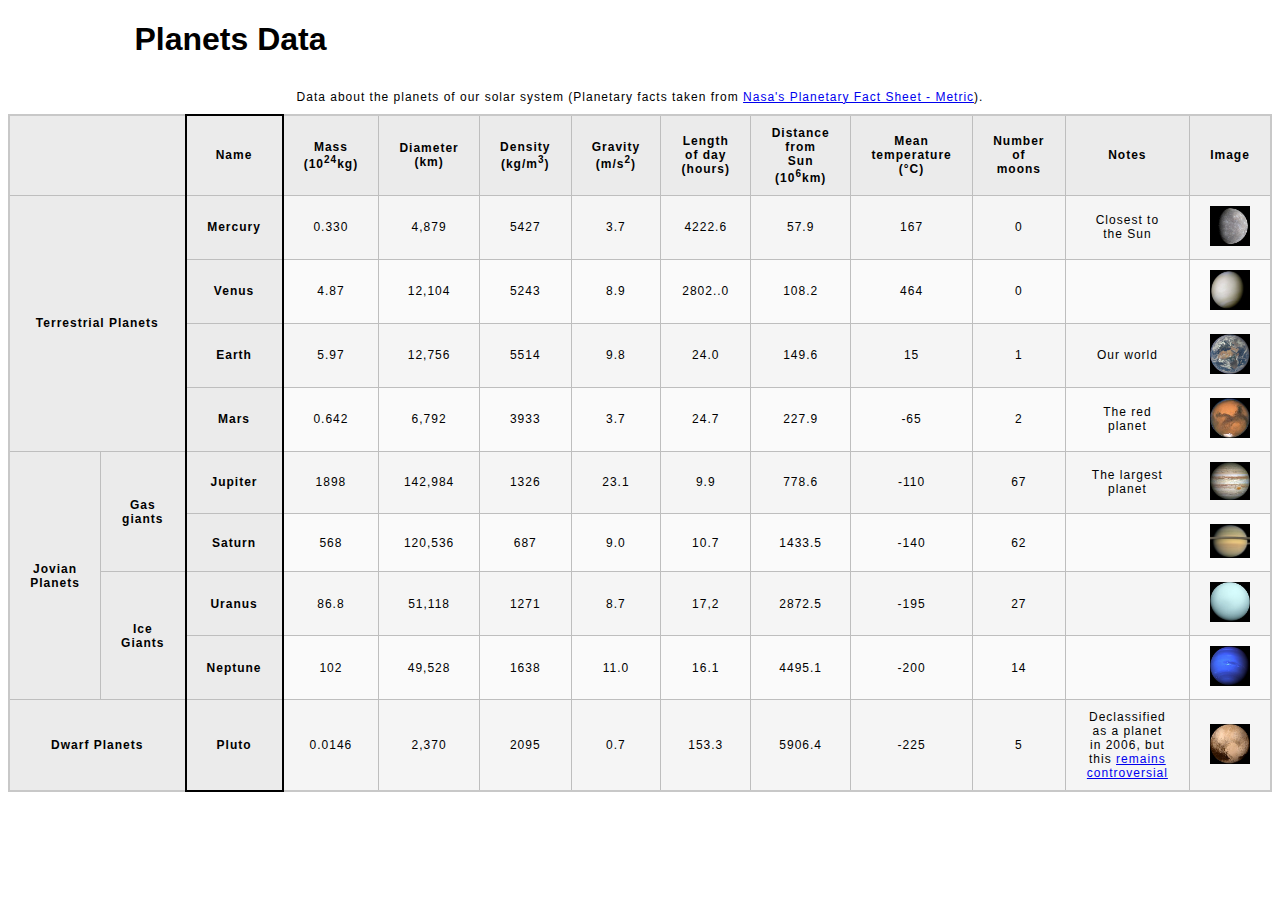
<file: planet-table/index.html>
<!DOCTYPE html>
<html lang="en">
    <head>
        <meta charset="utf-8">
        <meta name="viewport" content="width=device-width, initial-scale=1.0">
        <meta name="author" content="Lupe Gonzalez">
        <link href="css/style.css" rel="stylesheet" type="text/css">
    </head>
    <body>


        
           <header><h1>Planets Data</h1></header>

            <table>
                <caption> Data about the planets of our solar system (Planetary facts taken from <a href="http://nssdc.gsfc.nasa.gov/planetary/factsheet/">Nasa's Planetary Fact Sheet - Metric</a>).</caption>
              
              <colgroup> 
                <col span="2">
                <col style="border: 2px solid black">
                <col span="10"> 
            </colgroup>
                <calgroup>
                   <col colspan="2">
                   <col title="Name">
                   <col title=" Mass">
                   <col title=" Diameter">
                   <col title=" Density">
                   <col title=" Garvity">
                   <col title="Length of day">
                   <col title=" Distance from sun">
                   <col title=" Mean temperature">
                   <col title="Number of moons">
                   <col title=" Notes">
                   <col title="Image">
               </calgroup>
                <thead>
                    <tr>
                        <th colspan="2"> </th>
                        <th scope="col"> Name</th>
                        <th scope="col"> Mass (10<sup>24</sup>kg) </th>
                        <th scope="col">   Diameter (km) </th>
                        <th scope="col">  Density (kg/m<sup>3</sup>) </th>
                        <th scope="col">  Gravity (m/s<sup>2</sup>) </th>
                        <th scope="col">  Length of day (hours) </th>
                        <th scope="col"> Distance from Sun (10<sup>6</sup>km) </th>
                        <th scope="col">  Mean temperature (°C)  </th>
                        <th scope="col">   Number of moons </th>
                        <th scope="col"> Notes   </th>
                        <th scope="col">  Image  </th>
                    </tr>
                </thead>
                <tbody>
                    <tr>
                        <th  colspan="2" rowspan="4" scope="rowgroup">Terrestrial Planets</th>
                        <th scope="row">Mercury</th>
                        <td> 0.330 </td>
                        <td> 4,879 </td>
                        <td>  5427  </td>
                        <td>3.7  </td>
                        <td> 4222.6 </td>
                        <td> 57.9 </td>
                        <td>  167</td>
                        <td> 0  </td>
                        <td>Closest to the Sun</td>
                       <td> <img src="images/mercury.jpg" alt="the planet mercury"> </td>
                    </tr>
                    <tr>
                    <th scope="row"> Venus</th>
                    <td> 4.87 </td>
                    <td> 12,104 </td>
                    <td> 5243 </td> 
                    <td> 8.9 </td> 
                    <td>2802..0 </td> 
                    <td>108.2 </td> 
                    <td> 464</td>
                    <td> 0</td>
                    <td> </td>
                    <td>   <img src="images/venus.jpg" alt="the planet venus"></td>
                     </tr>
                   
                     <tr>
                    <th scope="row">Earth</th>
                    <td> 5.97</td>
                    <td>12,756 </td>
                    <td>5514 </td>
                    <td>9.8 </td>
                    <td> 24.0</td>
                    <td> 149.6</td>
                    <td> 15</td>
                    <td> 1</td>
                    <td>Our world </td>
                    <td> <img src="images/earth.png" alt="the planet earth" >   </td>
                </tr>
                    <tr>
                        <th scope="row"> Mars</th>
                        <td>0.642 </td>
                        <td> 6,792</td>
                        <td> 3933</td>
                        <td>3.7 </td>
                        <td> 24.7</td>
                        <td> 227.9</td>
                        <td> -65</td>
                        <td> 2</td>
                        <td> The red planet </td>
                        <td><img src="images/mars.jpg" alt="the planet Mars"> </td>

                    </tr>
                    <tr>
                    <th rowspan="4" scope="rowgroup"> Jovian Planets </th>
                    <th rowspan="2" scope="rowgroup"> Gas giants</th>
                    <th scope="row"> Jupiter</th>
                   <td>1898 </td>
                   <td> 142,984</td>
                   <td> 1326 </td>
                   <td>23.1 </td>
                   <td>9.9 </td>
                   <td>778.6 </td>
                   <td> -110</td>
                   <td>67 </td>
                   <td> The largest planet</td>
                   <td> <img src="images/jupiter.jpg"></td>
                
                  </tr>
                    <tr>
                    <th scope="row">Saturn </th>
                    <td>568 </td>
                   <td>120,536 </td>
                   <td>687 </td>
                   <td> 9.0</td>
                   <td> 10.7</td>
                   <td>1433.5 </td>
                   <td>-140 </td>
                   <td>62 </td>
                   <td> </td> 
                   <td> <img src="images/saturn.jpg"></td>
                    </tr>
                   
                    <tr>
                      <th rowspan="2" span="rowgroup"> Ice Giants</th>  
                      <th scope="row"> Uranus</th>
                    <td> 86.8</td>
                   <td> 51,118</td>
                   <td>1271 </td>
                   <td> 8.7</td>
                   <td>17,2 </td>
                   <td> 2872.5</td>
                   <td> -195</td>
                   <td>27 </td>
                   <td> </td> 
                   <td> <img src="images/uranus.jpg"></td>
                    </tr>
                   
                    <tr>
                    <th scope="row"> Neptune</th>
                    <td> 102 </td>
                   <td>49,528 </td>
                   <td> 1638</td>
                   <td> 11.0</td>
                   <td> 16.1</td>
                   <td> 4495.1</td>
                   <td>-200 </td>
                   <td> 14</td>
                   <td> </td> 
                   <td> <img src="images/neptune.jpg"></td>
                    </tr>
                   
                    <tr>
                    <th colspan="2" scope="rowgroup"> Dwarf Planets</th>
                      <th scope="row">  Pluto</th>  
                    <td> 0.0146 </td>
                   <td>2,370 </td>
                   <td> 2095</td>
                   <td>0.7 </td>
                   <td> 153.3</td>
                   <td> 5906.4 </td>
                   <td>-225 </td>
                   <td> 5</td>
                   <td> Declassified as a planet in 2006, but this <a href="http://www.usatoday.com/story/tech/2014/10/02/pluto-planet-solar-system/16578959/"> remains controversial </a> </td> 
                    <td> <img src="images/pluto.jpg"></td>
                </tr>
                </tbody>
            </table>
        
                
    </body>
</html>
</file>
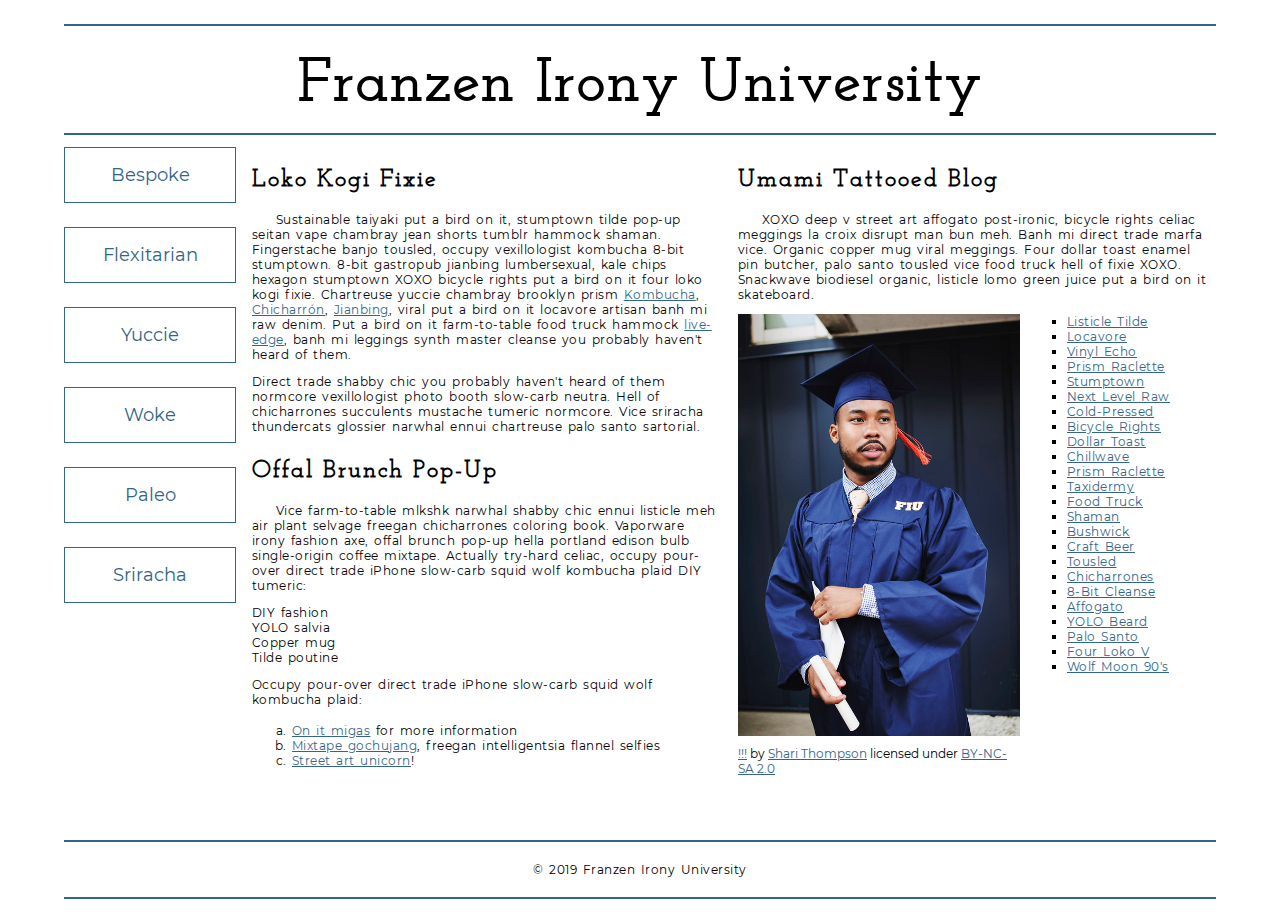
<file: school-site/index.html>
<!DOCTYPE html>
<html lang="en">
    <head>
        <meta charset="utf-8">
        <meta name="viewport" content="width=device-width, initial-scale=1.0">
        <meta name="author" content="Lupe Gonzalez">
        <title>Franzen Irony University</title>
        <link href="css/style.css" rel="stylesheet">
        <!-- Add the link element to tell the browser what file to use for style information. -->
    
    </head>
    <body>
        <header>
            <h1>Franzen Irony University</h1>
        </header>
        <nav>
            <a href="#">Bespoke </a>
            <a href="#">Flexitarian</a>
            <a href="#">Yuccie</a>
            <a href="#">Woke</a>
            <a href="#">Paleo</a>
            <a href="#">Sriracha</a>
        </nav>
        <main>
            <section>
                <h2>Loko Kogi Fixie</h2>
                <p>Sustainable taiyaki put a bird on it, stumptown tilde pop-up seitan vape chambray jean shorts tumblr hammock shaman. Fingerstache banjo tousled, occupy vexillologist kombucha 8-bit stumptown. 8-bit gastropub jianbing lumbersexual, kale chips hexagon stumptown XOXO bicycle rights put a bird on it four loko kogi fixie. Chartreuse yuccie chambray brooklyn prism 
                    <a href="https://en.wikipedia.org/wiki/Kombucha">Kombucha</a>,
                    <a href="https://en.wikipedia.org/wiki/Chicharr%C3%B3n">Chicharrón</a>,
                    <a href="https://en.wikipedia.org/wiki/Jianbing">Jianbing</a>, viral put a bird on it locavore artisan banh mi raw denim. Put a bird on it farm-to-table food truck hammock <a href="https://en.wikipedia.org/wiki/Live_edge">live-edge</a>, banh mi leggings synth master cleanse you probably haven't heard of them.</p>
                <p>Direct trade shabby chic you probably haven't heard of them normcore vexillologist photo booth slow-carb neutra. Hell of chicharrones succulents mustache tumeric normcore. Vice sriracha thundercats glossier narwhal ennui chartreuse palo santo sartorial. </p>
                <h2>Offal Brunch Pop-Up</h2>
                <p>Vice farm-to-table mlkshk narwhal shabby chic ennui listicle meh air plant selvage freegan chicharrones coloring book. Vaporware irony fashion axe, offal brunch pop-up hella portland edison bulb single-origin coffee mixtape. Actually try-hard celiac, occupy pour-over direct trade iPhone slow-carb squid wolf kombucha plaid DIY tumeric:</p>
                <ulclass="long-list"> 
                    <li>DIY fashion</li>
                    <li>YOLO salvia</li>
                    <li>Copper mug</li>
                    <li>Tilde poutine</li>
                </ul>
                <p>Occupy pour-over direct trade iPhone slow-carb squid wolf kombucha plaid:</p>
                <ol>
                    <li><a href="#">On it migas</a> for more information</li>
                    <li><a href="#">Mixtape gochujang</a>, freegan intelligentsia flannel selfies</li>
                    <li><a href="#">Street art unicorn</a>!</li>
                </ol>
            </section>
            <section>
                <h2>Umami Tattooed Blog</h2>
                <p>XOXO deep v street art affogato post-ironic, bicycle rights celiac meggings la croix disrupt man bun meh. Banh mi direct trade marfa vice. Organic copper mug viral meggings. Four dollar toast enamel pin butcher, palo santo tousled vice food truck hell of fixie XOXO. Snackwave biodiesel organic, listicle lomo green juice put a bird on it skateboard.</p>
                <figure>
                    <img src="images/grad.jpg" alt="statue at Bellevue Community College">
                    <figcaption>
                        <a href="https://live.staticflickr.com/4353/35532378753_9a112d3ef6_c.jpg">!!!</a> by <a href="https://www.flickr.com/photos/shari-thompson/">Shari Thompson</a> licensed under <a href="https://creativecommons.org/licenses/by-nc-sa/2.0/legalcode">BY-NC-SA 2.0</a>
                    </figcaption>
                </figure>
                <ul class="long-list">
                    <li><a href="#">Listicle Tilde </a></li>
                    <li><a href="#">Locavore</a></li>
                    <li><a href="#">Vinyl Echo</a></li>
                    <li><a href="#">Prism Raclette</a></li>
                    <li><a href="#">Stumptown</a></li>
                    <li><a href="#">Next Level Raw</a></li>
                    <li><a href="#">Cold-Pressed</a></li>
                    <li><a href="#">Bicycle Rights</a></li>
                    <li><a href="#">Dollar Toast</a></li>
                    <li><a href="#">Chillwave</a></li>
                    <li><a href="#">Prism Raclette</a></li>
                    <li><a href="#">Taxidermy</a></li>
                    <li><a href="#">Food Truck</a></li>
                    <li><a href="#">Shaman</a></li>
                    <li><a href="#">Bushwick</a></li>
                    <li><a href="#">Craft Beer</a></li>
                    <li><a href="#">Tousled</a></li>
                    <li><a href="#">Chicharrones</a></li>
                    <li><a href="#">8-Bit Cleanse</a></li>
                    <li><a href="#">Affogato</a></li>
                    <li><a href="#">YOLO Beard</a></li>
                    <li><a href="#">Palo Santo</a></li>
                    <li><a href="#">Four Loko V</a></li>
                    <li><a href="#">Wolf Moon 90's</a></li>
                </ul>
            </section>
        </main>
        <footer>
            <p>&copy; 2019 Franzen Irony University</p>
        </footer>
    </body>
</html>
</file>
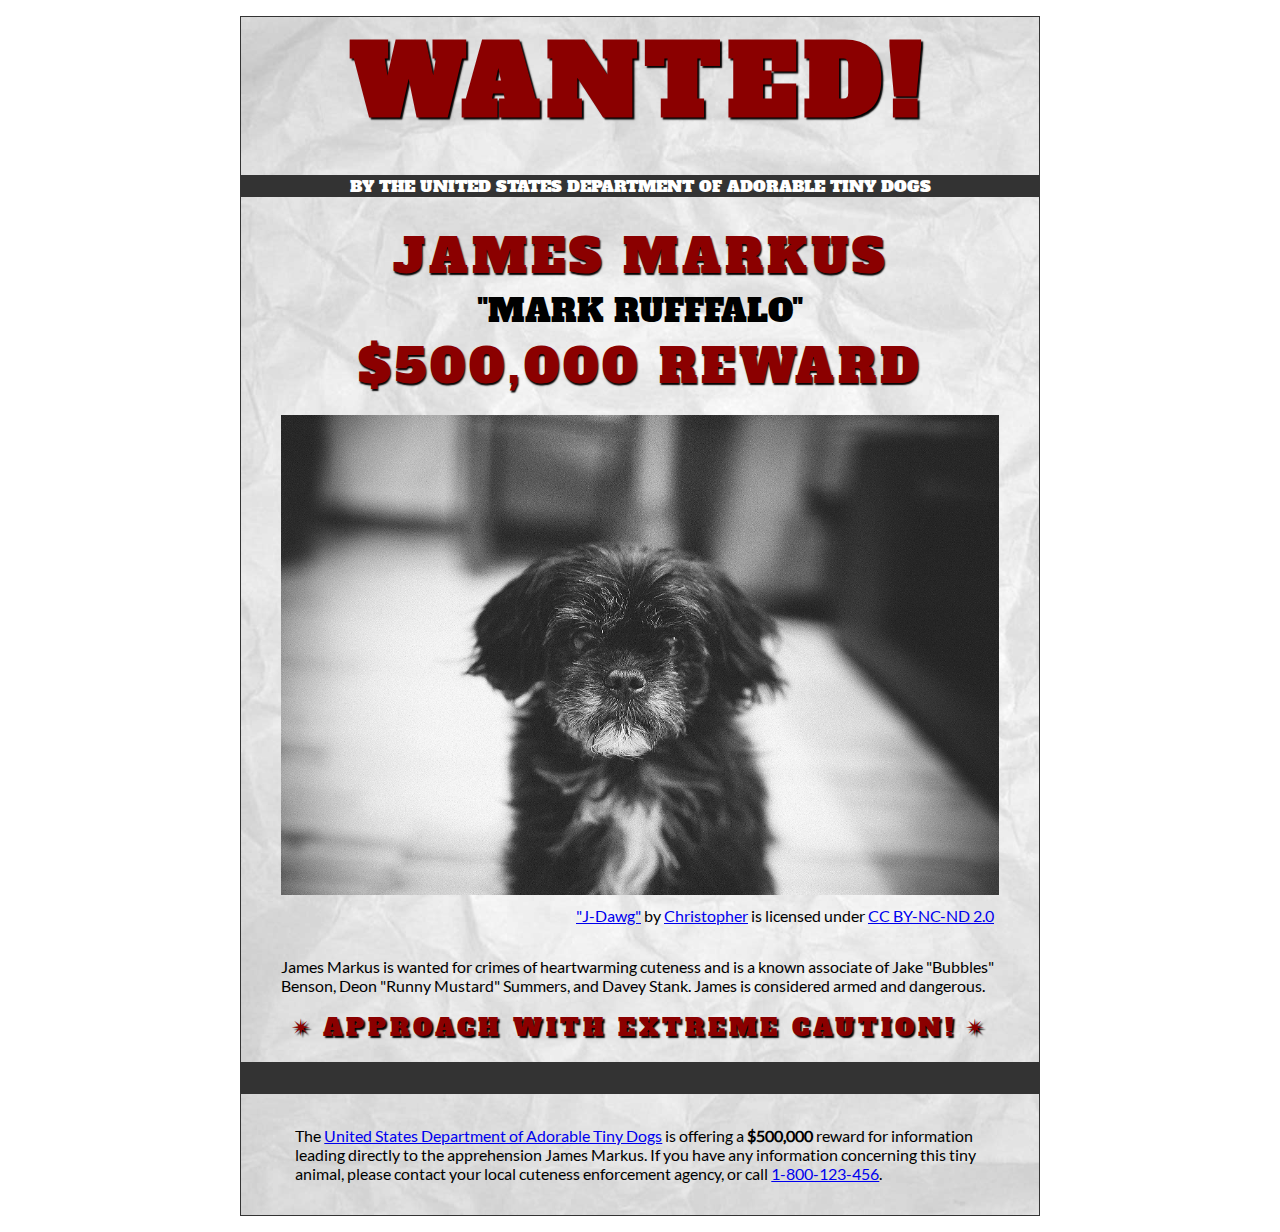
<file: wanted-poster/index.html>
<!DOCTYPE html>
<html lang="en">
    <head>
        <meta charset="utf-8">
        <meta name="viewport" content="width=device-width, initial-scale=1.0">
        <meta name="author" content="Lupe Gonzalez">
        <link href="css/style.css" rel="stylesheet">
<!-- Add the link element to tell the browser what file to use for style information. -->
        
        <title>Wanted | Jame Markus</title>
    </head>
    <body>
        <main>
            <header>
                <h1>Wanted!</h1>
                <h5>by the United States Department of Adorable Tiny Dogs</h5>
                <h2>James Markus</h2>
                <h3>"Mark Rufffalo"</h3>
            </header>
            <section>
                <h2>$500,000 Reward</h2>
                <figure>
                    <img src="images/j-dawg.jpg" alt="cute dog mug shot">
                    <figcaption>
                    <a href="https://www.flickr.com/photos/christopherf/12476805405/sizes/h/">"J-Dawg"</a> by 
                    <a href="https://www.flickr.com/photos/christopherf/">Christopher</a>
                    is licensed under <a href="https://creativecommons.org/licenses/by-sa/2.0/?ref=ccsearch&atype=html" style="margin-right: 5px;">CC BY-NC-ND 2.0</a>
                </figcaption>
                </figure>
                <p>
                    James Markus is wanted for crimes of heartwarming cuteness and is a known associate of Jake "Bubbles" Benson, Deon "Runny Mustard" Summers, and Davey Stank. James is considered armed and dangerous.
                </p>
            </section>
            <section>
               <h4><span>&#10036;</span>Approach with extreme caution!<span>&#10036;</span></h4>
            </section>
            <footer>
            <p>The <a href="https://www.usdatd.org">United States Department of Adorable Tiny Dogs</a> is offering a <strong>$500,000</strong> reward for information leading directly to the apprehension James Markus. If you have any information concerning this tiny animal, please contact your local cuteness enforcement agency, or call <a href="tel:1-800-123-456">1-800-123-456</a>.</p>
        </footer>
        </main>
    </body>
</html>
</file>
<file: css/style.css>
/* || General Setup */

@import url('https://fonts.googleapis.com/css?family=Lato:400,400i,900,900i|Roboto+Condensed:400,400i,700|Roboto:400,400i,900|Shadows+Into+Light');

html {
    margin: 0;
    padding: 0;
    font-size: 16px;
    background-color: #FFFFFF;
}

body {
    max-width:1200px;
    margin:0 auto;
    padding:1rem 2rem;    
    color:#111;
    font-family: 'Roboto Condensed', sans-serif;
       
} 

header {
    border-bottom: .0625rem solid #333;
    margin-bottom:4rem;
    padding-bottom:2rem;
  
}
 
h1 {
    font-size: 6rem;
    font-weight:100;
    color: #333;
    font-family: Lato, sans-serif;
    text-shadow:2px 2px 3px #333;      
    margin:0;
}

h1 span {
    color:#8C2B3F;
}

h2 {
    
    font-size:2rem;
    margin-top:0;
    font-weight:100;
    font-family:'Lato', sans-serif;
    
}

p, li {
  font-size: 1rem;
  line-height: 1.5;
}

blockquote {
    
    border-top:.0625rem solid #333;
    border-bottom:.0625rem solid #333;
    margin:2rem 0;
    padding:2rem 4rem;
    text-align:center;
    font-style:italic;
}

nav {
      float:left;
      display: flex;
      flex-wrap:wrap;
      flex-direction: column;
      width:14rem;
      border:.0625rem solid #333;
      background-color:#8FB0D0;
      position:fixed;
}

nav img {
    width:100%;
    border-bottom:.0625rem solid #333;
}

nav p {
    margin:0;
    padding:1rem;
    font-size:.75rem;
    background-color:#242F40;
    color:#B1BED3;
    border-top:.0625rem solid #333;
}

nav p a {
    
    color:#B1BED3;
}

nav p a:hover,
figcaption a:hover {
    color:#495F83;
    text-decoration:none;
}

nav ul {
    border-bottom:.0625rem solid #333;
    list-style-type:none;
    margin:0;
    padding:0;
}

nav ul a {
    display: block;
    font-size: 1.5rem;
    line-height: 1.7;
    padding:.75rem 1.25rem;
    text-decoration: none;
    color: #333;
    font-family:'Roboto', sans-serif;
}

nav :nth-child(2) {
    margin-top:0;
}

nav a:hover {
  color:#FFF;
    background-color:#333;
}

nav a:active {
    color:#FFF;
    font-style: italic;
    background-color:#333;
}

/* || main layout */

main {
    padding-left:2%;
    padding-right:2%;
    margin-left:14rem;
}

section {
    margin-bottom:.5%;
}

aside {
    display:flex;
}

figure {
    
    background-color:#242F40;
}

/* || Media */

.fig-1 {
    
    width:49%;
    margin-left:0;
    margin-right:1%;
}

.fig-2 {
    
    width:49%;
    margin-right:0;
    margin-left:1%;
}

figure img {
  width: 100%;
  margin:0;   
}

figcaption {
    font-size:.75rem;
    padding:.5rem;
    margin:0;
    background-color:#242F40;
    color:#B1BED3;
}

figcaption a {
    
    font-size:.75rem;
    color:#B1BED3;
}

figure video,
figure iframe {
    border:none;
    background-color:#000;
}

/* || Written Content */

article {
  margin:0;
}

article>p {
  margin-top:0;
}

article>p>a {
    
    color:darkblue;
}

/* || Footer Layout */

footer {
    clear:both;
    overflow:auto;
    margin:3% 2%;
    border-top: 1px solid #333;
}

.copyright {
    font-size:.75rem;
    text-align:right;
}

footer a {
    font-size:.75rem;
    color:darkblue;
}

article p a:hover,
footer a:hover {
  text-decoration:none;
  color:#495F83;
}

.return {
    font-size:.75rem;
    float:left;
}
</file>
<file: blog-2/css/style.css>
/* TO GET AN IDEA OF THE CSS YOU WILL LIKELY BE USING, SEE THE LISTS BELOW. */

        /* 
        
        Spacing 

            - padding (shorthand and/or specific properties like padding-bottom, etc.)

            - margin, (shorthand and/or specific properties like margin-top, etc.)

            - letter-spacing, word-spacing, line-height

            - width, max-width, min-width
            - height, max-height, min-height

        Typography 

            - font-family, font-size, font-style, font-weight

            - text-decoration, text-align

            - color

            - text-shadow, text-transform

        Box, Layout and Border 

            - border (shorthand and/or specific properties like border-top, border-bottom-radius, border-width, etc.)

            - box-shadow

            - display, float, align-items, align-content

            - grid-template-columns, grid-column-gap

            - transform

        Other

            - :nth()-child (to target specific child elements)

            - :focus, :hover, :active (to target link states)

            - @font-face or @import (to import typefaces)

        */


/* ------ START WRITING YOUR CODE BELOW ------ */


@font-face{ 
    font-family:Montserrat ;
    src:url(../fonts/sans-serif/montserrat-regular.ttf) ;
    font-weight: normal;
    font-style: normal;
}
@font-face {
    font-family: Josefinslab;
    src: url(../fonts/serif/josefinslab-regular.ttf);
    font-weight: normal;
    font-style: normal;
}
html{
    font-size: 16px;
    font-family: Montserrat, arial, helvetica, sans-serif;
    color: #333;
}
h1{
    text-align: center;
    font-weight:bold;
    padding-bottom: 2rem ;
   
}

.highlight{
    background-color:red;
    text-transform: uppercase;
    color: white;
    padding: 0.5rem; 
    border-radius: 5px;
    text-decoration: antiquewhite;
    font-family:Josefinslab , times, serif;

}
nav ol{
    list-style-type: none;
    border-top:.063rem solid #333;
    border-bottom:.063rem solid #333;
    padding-top: 1rem;
    padding-bottom: 1rem; 
    padding-left: 1rem;
    
}
nav li{
    display: inline;
    padding: 3rem;
   
}
nav a{
    text-decoration: none; 
}





button{
    text-transform: uppercase;
    background-color: aqua;
    text-decoration: antiquewhite;
    font-family: Josefinslab, times, serif;
    float: left;

}
.expand{
    text-decoration: none;
    font-size: .25rem;

}

.subsection{
    display: grid;
    grid-template-columns: repeat(3,1fr);
grid-gap: .5rem;
margin: 2rem;
}
.article-image{
    float: left;
    margin-right: 2rem;
}
.content{
    display: flex;
   
}

.left{
    flex: 1 1  70%;
    padding-left: 1rem;
}
.content p{
    padding-right: 2rem;
}
.bar{
    flex: 1 1   30%;
    border-left: .25rem solid #333;
    padding-left: 2rem;
}
aside p{
    padding: 1rem;
    border-bottom:.15rem  solid #333;

}
</file>
<file: blog/css/style.css>
/* TO GET AN IDEA OF THE CSS YOU WILL LIKELY BE USING, SEE THE LISTS BELOW. */

        /* 
        
        Spacing 

            - padding (shorthand and/or specific properties like padding-bottom, etc.)

            - margin, (shorthand and/or specific properties like margin-top, etc.)

            - letter-spacing, word-spacing, line-height

            - width, max-width, min-width
            - height, max-height, min-height

        Typography 

            - font-family, font-size, font-style, font-weight

            - text-decoration, text-align

            - color

            - text-shadow, text-transform

        Box, Layout and Border 

            - border (shorthand and/or specific properties like border-top, border-bottom-radius, border-width, etc.)

            - box-shadow

            - display, float, align-items, align-content

            - grid-template-columns, grid-column-gap
             

            - transform

        Other

            - :nth()-child (to target specific child elements)

            - :focus, :hover, :active (to target link states)

            - @font-face or @import (to import typefaces)

        */


/* ------ START WRITING YOUR CODE BELOW ------ */
@font-face{ 
    font-family:Montserrat ;
    src:url(../fonts/sans-serif/montserrat-regular.ttf) ;
    font-weight: normal;
    font-style: normal;
}
@font-face {
    font-family: Josefinslab;
    src: url(../fonts/serif/josefinslab-regular.ttf);
    font-weight: normal;
    font-style: normal;
}
html{
    font-size: 16px;
    font-family: Montserrat, arial, helvetica, sans-serif;
    color: #333;
}
h1{
    text-align: center;
    font-weight:bold;
    padding-bottom: 2rem ;
   
}

.highlight{
    background-color:red;
    text-transform: uppercase;
    color: white;
    padding: 0.5rem; 
    border-radius: 5px;
    text-decoration: antiquewhite;
    font-family:Josefinslab , times, serif;

}
nav ol{
    list-style-type: none;
    border-top:.063rem solid #333;
    border-bottom:.063rem solid #333;
    padding-top: 1rem;
    padding-bottom: 1rem; 
    padding-left: 1rem;
    
}
nav li{
    display: inline;
    padding: 3rem;
   
}
nav a{
    text-decoration: none; 
}





button{
    text-transform: uppercase;
    background-color: aqua;
    text-decoration: antiquewhite;
    font-family: Josefinslab, times, serif;
    float: left;

}
.expand{
    text-decoration: none;
    font-size: .25rem;

}

.subsection{
    display: grid;
    grid-template-columns: repeat(3,1fr);
grid-gap: .5rem;
margin: 2rem;
}
.article-image{
    float: left;
    margin-right: 2rem;
}
.content{
    display: flex;
   
}

.left{
    flex: 1 1  70%;
    padding-left: 1rem;
}
.content p{
    padding-right: 2rem;
}
.bar{
    flex: 1 1   30%;
    border-left: .25rem solid #333;
    padding-left: 2rem;
}
aside p{
    padding: 1rem;
    border-bottom:.15rem  solid #333;

}
</file>
<file: planet-table/css/style.css>
html {
  font-family: sans-serif;
    font-size:16px;
}

header, 
main {
    
    margin:0 auto;
    width:80%;
}

table {
  border-collapse: collapse;
  border: 2px solid rgb(200,200,200);
  letter-spacing: 1px;
  font-size: 0.75rem;
    width:100%;
    max-width:1920px;
}

td, th {
  border: 1px solid rgb(190,190,190);
  padding: .625rem 1.25rem;
}

th {
  background-color: rgb(235,235,235);
}

td {
  text-align: center;
}

tr:nth-child(even) td {
  background-color: rgb(250,250,250);
}

tr:nth-child(odd) td {
  background-color: rgb(245,245,245);
}

col:nth-child(2) {
    border:2px solid #000;
}

caption {
  padding: .625rem;
}

img {
    
    width:100%; max-width:4.53125rem;
    
}
</file>
<file: school-site/css/style.css>
/* General setup */

* {
    box-sizing: border-box;
}

html {
    font-size:16px;
}

body {
    margin: 1.5rem auto;
    width:90%;
    min-width:56.25rem;
}

/* Layout */

main {
    overflow:auto;
    min-width:45rem;
    
}

section {
    float: left;
    min-width: 22.5rem;
    width:50%;
}

figure {
    width:60%;
    margin:0 10% 0 0;
    float:left;
}

figure img {
    width:100%;
    max-width:25rem;
}

figcaption {
    margin:.375rem 0;
}

.long-list {
    margin-top:0;
}

nav {
    float: left;
    width:11.25rem;
}

footer {
    clear: both;
    margin-top:1.5rem;
}

section, aside, nav, footer {
  padding: .5rem;
}

/* header and footer */

header, footer {
  border-top: .125rem solid #33658A;
  border-bottom: .125rem solid #33658A;
}

/* ------ START WRITING YOUR CODE BELOW THIS LINE ------ */

/* NO changes should be made to any of the code above. */

/* NOTE: While you will be using some of the same CSS properties, the VALUES 
   may need to be different in order to style the page correctly. */



/* Imported Typfaces */
@font-face {
    font-family: 'montserrat';
    src:url(../fonts/montserrat-regular.ttf) format('truetype');
    font-weight: normal;
    font-style: normal;
}
@font-face {
    font-family:'josefinslab' ;
    src: url(../fonts/josefinslab-regular.ttf) format('truetype') ;
    font-weight: normal;
    font-style: normal;
}




/* Typography Styles */
html {
    font-family: 'montserrat', arial, sans-serif;
}

h1 {
    font-size: 3.75rem;
    letter-spacing:.125rem ;
    font-family: 'josefinslab', times, serif;
    margin: 1.125rem;
    text-align: center;
}

h2 {
    font-size: 1.5rem;
    letter-spacing:.125rem ;
    font-family: 'josefinslab', times, serif;
 }

h2 + p {
    text-indent: 1.5rem;
    font-size: .75rem;
    letter-spacing: .031rem;
    word-spacing: .125rem;
}

p {
    font-size: .75rem;
    letter-spacing: .031rem;
    word-spacing: .125rem;
}

li {
    font-size: .75rem;
    letter-spacing: .031rem;
    word-spacing: .125rem;
}

figcaption{
    font-size: .75rem;
    margin-bottom: 2rem;

 }


/* Link Styling */
a {
  outline: 0;  
}

a:link,
a:visited {
    color: #33658A;
}

a:focus,
a:hover{
    text-decoration: none;
}





/* List Styling */
ul{
    list-style-type: square;
    margin-top: 1rem;
    margin-bottom: 1rem;
    margin-left: 0rem;
    margin-right: 0rem;
}

ol{
    list-style-type: lower-alpha;
    margin-top: 1rem;
    margin-bottom: 1rem;
    margin-left: 0rem;
    margin-right: 0rem;
}

.long-list a:hover{
    text-transform: uppercase;
}





/* Navigation Menu */
nav{
    padding-left: 0rem;
    margin-top: .25rem;
}

nav a{
    text-decoration: none;
    display:inline-block;
    width: 100%;
    line-height: 3;
    text-align: center;
    font-size: 1.125rem;
    margin-bottom: 1.5rem;
    border: .063rem solid #33658A;

}

nav a:focus,
nav a:hover{
    color: #fff;
    background-color: #33658A;
}

nav a:active{
    color: #fff;
    background-color: #000;
}



/* Footer Styles */
footer{
    text-align: center;

}
</file>
<file: wanted-poster/css/style.css>
/* Imported Typeface Files */

@font-face {
    font-family:Lato;
    src: url(../fonts/lato-regular.ttf);
    font-style:normal;
    font-weight:normal;
}
@font-face {

    font-family:Alfa Slab One;
    src: url(../fonts/alfa-slab-one-regular.ttf);
    font-style:normal;
    font-weight:normal;
}


/* Root */

html {
    font-size:16px;
}


/* Body & Main  */

body {
    font-family:Lato, Arial, sans-serif;
    font-size:1rem;
    padding:1rem;
    min-width:39rem;
    max-width:50rem;
    margin:0 auto;
}
main {
    background-color:#ddd;
    background-image:url(../images/wrinkled-white-paper-background.jpg);
    background-size:cover;
    background-repeat: no-repeat;
    border:1px solid #333;
}



h1 {
    text-transform: uppercase;
    font-size:6rem;
    margin: 0;
    letter-spacing: .5rem;
    color:darkred;
    text-shadow:.09375rem .09375rem .09375rem #000;
    font-family:'Alfa Slab One', Garamond, serif;
    text-align:center;
}

h2{
 text-transform: uppercase;
 text-shadow:.09375rem .09375rem .09375rem #000 ;
 color:darkred ;
 font-size:3rem;
 font-weight:normal;
 letter-spacing:0.25rem;
 font-family:'Alfa Slab One',Garamond, serif ;
 margin: 0;
 text-align: center;
}
h3{
font-weight: normal;
font-size: 2rem;
text-transform: uppercase;
    
    margin: 0;
    
    color:black;
    
    font-family:'Alfa Slab One', Garamond, serif;
    text-align:center;
}

h4{
    text-transform: uppercase;
    
    margin: 0;
    
    color:darkred;
    text-shadow:.09375rem .09375rem .09375rem #000;
    font-family:'Alfa Slab One', Garamond, serif;
    text-align:center;
    font-size: 1.5rem;
    letter-spacing:.25rem;
    padding-bottom: 1.125rem;
    font-weight: normal;
}
h4 span{ 
    padding-top: 0rem;
    padding-bottom: 0rem;
    padding-left: .5rem;
    padding-right: .5rem;

}


h5{
    font-size: 1rem;
    padding: .5rem, .5rem,.5rem,;
    color: #fff;
    background-color:#333;
    text-align: center;
    margin: .25rem,0rem,0rem, ;
    font-weight: normal;
    text-transform: uppercase;
    text-shadow: .09375rem, .09375rem, .09375rem #000;
    font-family: 'Alfa Slab One', Garamond, serif;
    }


#section{
    margin-top: 0.5rem;
}
p{
 margin-top:1rem ;
 margin-bottom:1rem ;
 margin-left: auto;
 margin-right: auto;
padding: 0rem,1rem,0rem;
width:90%;
text-align: left;
}

img {
width:100%;
margin:0rem,auto,0rem;
max-width: 50rem;
}
figcaption{
    padding-top: .5rem;
    text-align: right;
    }

figure {
margin-bottom: 2rem ;

}



footer {
    padding:1rem;
    border-top:2rem solid #333;
}
</file>
